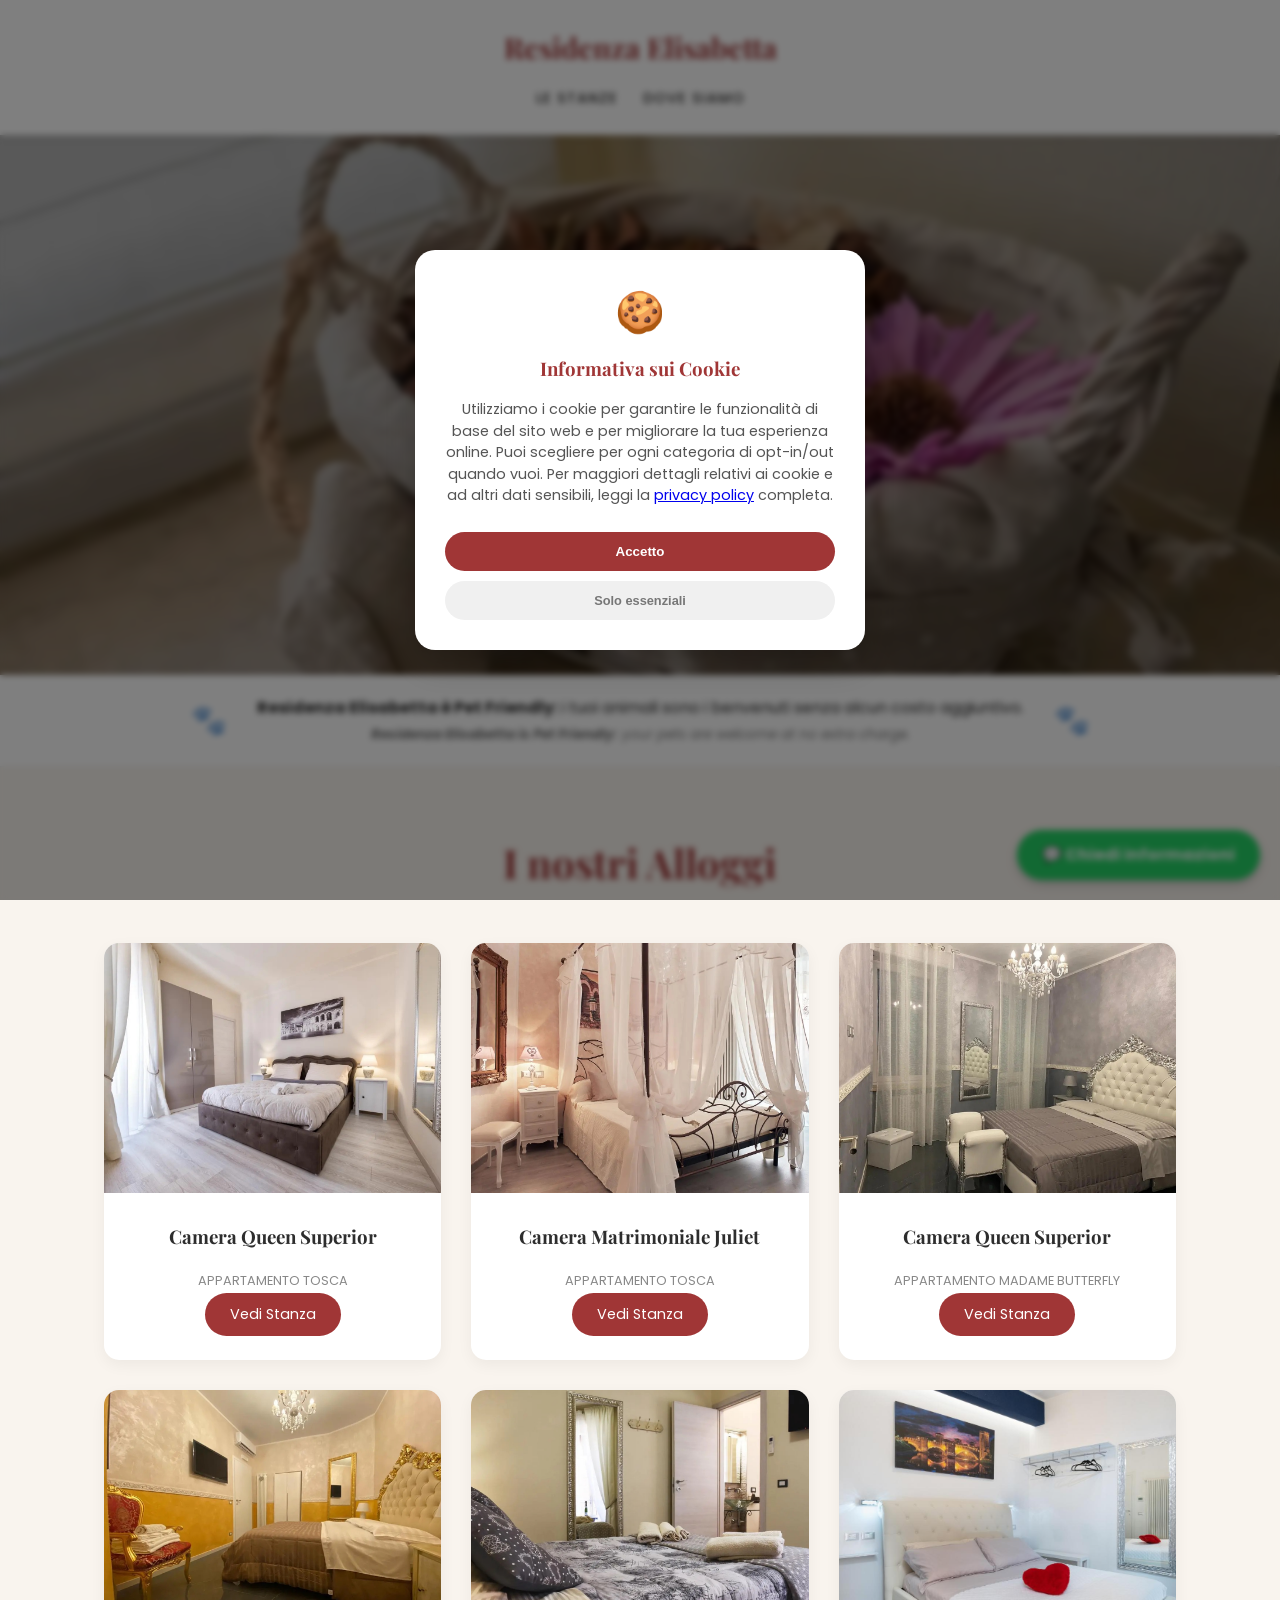
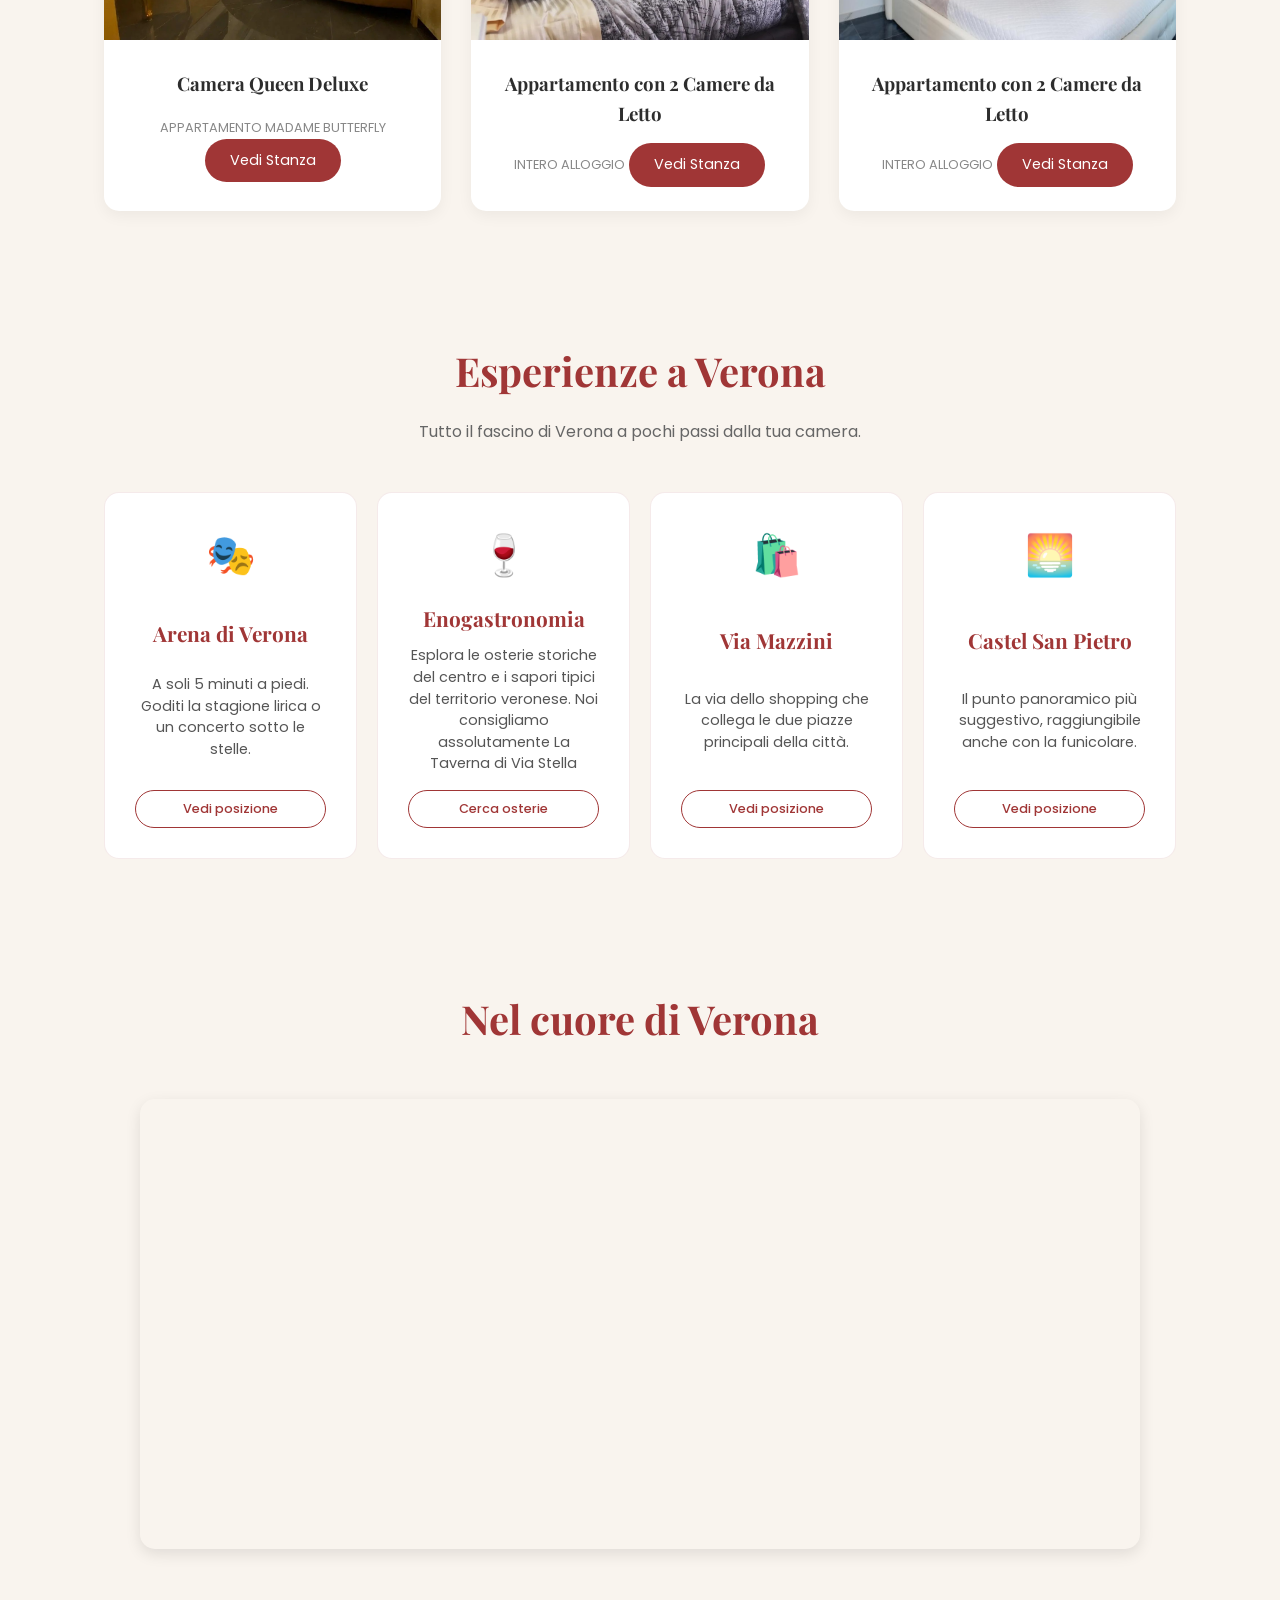
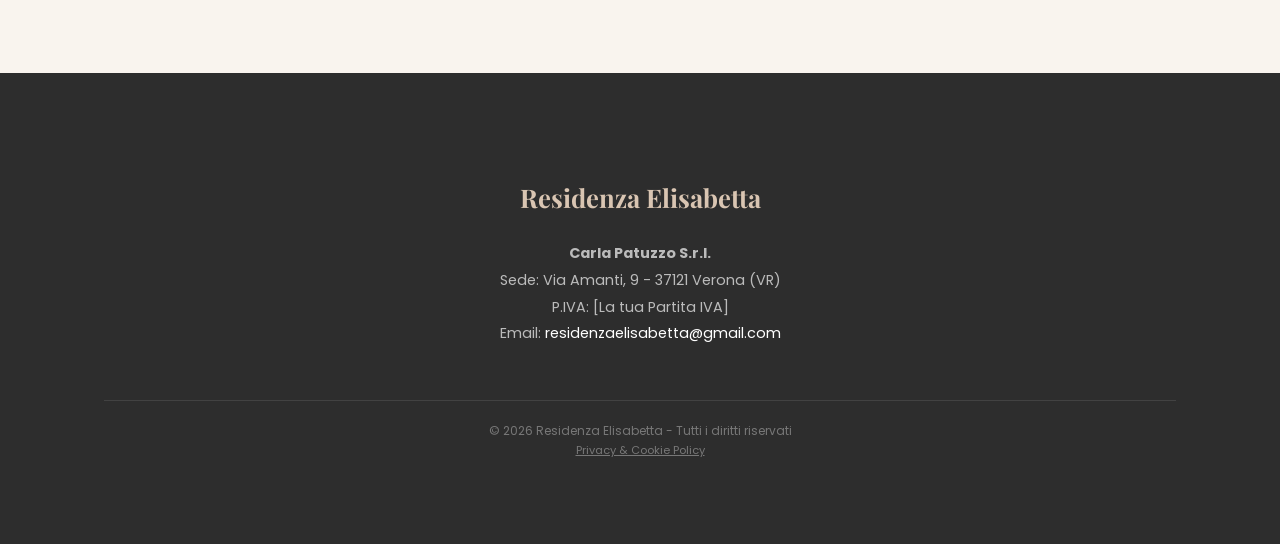
<file: index.html>
<!DOCTYPE html>
<html lang="it">
<head>
    <meta charset="UTF-8">
    <meta name="viewport" content="width=device-width, initial-scale=1.0">
    <title>Residenza Elisabetta | B&B Verona Centro</title>
    <link rel="stylesheet" href="style.css">
    <link href="https://fonts.googleapis.com/css2?family=Playfair+Display:wght@600&family=Poppins:wght@300;400&display=swap" rel="stylesheet">

    <meta property="og:title" content="Residenza Elisabetta | B&B Verona Centro">
    <meta property="og:description" content="Il fascino di Verona, il comfort di casa. Prenota il tuo soggiorno nel cuore della città scaligera.">
    <meta property="og:image" content="https://xgiianlu.github.io/residenzaelisabetta/img/copertina-social.jpg">
    <meta property="og:url" content="https://xgiianlu.github.io/residenzaelisabetta/">
    <meta property="og:type" content="website">

    <meta name="twitter:card" content="summary_large_image">
    <meta name="twitter:title" content="Residenza Elisabetta Verona">
    <meta name="twitter:description" content="Soggiorna nel cuore di Verona a pochi passi dall'Arena.">
    <meta name="twitter:image" content="https://xgiianlu.github.io/residenzaelisabetta/img/copertina-social.jpg">

</head>
<body>

    <header>
        <nav>
            <div class="logo">Residenza Elisabetta</div>
            <ul>
                <li><a href="#alloggi">Le Stanze</a></li>
                <li><a href="#posizione">Dove siamo</a></li>
            </ul>
        </nav>
    </header>

    <section class="hero">
        <div class="hero-overlay">
            <h1>Residenza Elisabetta</h1>
            <p>Il fascino di Verona, il comfort di casa.</p>
        </div>
    </section>

<div class="pet-banner">
    <div class="pet-banner-content">
        <span class="pet-icon">🐾</span>
        <div class="pet-text-wrapper">
            <div class="lang-it">
                <strong>Residenza Elisabetta è Pet Friendly:</strong> i tuoi animali sono i benvenuti senza alcun costo aggiuntivo.
            </div>
            <div class="lang-en">
                <strong>Residenza Elisabetta is Pet Friendly:</strong> your pets are welcome at no extra charge.
            </div>
        </div>
        <span class="pet-icon">🐾</span>
    </div>
</div>

    <section id="alloggi" class="container">
        <h2 class="section-title">I nostri Alloggi</h2>
        <div class="room-grid">
            
            <div class="room-card">
                <div class="room-img-container">
                    <img src="img/tosca-queen.jpg" alt="Camera Queen Superior" class="room-photo">
                </div>
                <div class="room-info">
                    <h3>Camera Queen Superior</h3>
                    <span>Appartamento Tosca</span>
                    <a href="tosca-queen-superior.html" class="btn-detail">Vedi Stanza</a>
                </div>
            </div>

            <div class="room-card">
                <div class="room-img-container">
                    <img src="img/tosca-juliet.jpg" alt="Camera Matrimoniale Juliet" class="room-photo">
                </div>
                <div class="room-info">
                    <h3>Camera Matrimoniale Juliet</h3>
                    <span>Appartamento Tosca</span>
                    <a href="tosca-juliet.html" class="btn-detail">Vedi Stanza</a>
                </div>
            </div>

            <div class="room-card">
                <div class="room-img-container">
                    <img src="img/butterfly-superior.jpg" alt="Camera Queen Superior" class="room-photo">
                </div>
                <div class="room-info">
                    <h3>Camera Queen Superior</h3>
                    <span>Appartamento Madame Butterfly</span>
                    <a href="butterfly-queen-superior.html" class="btn-detail">Vedi Stanza</a>
                </div>
            </div>

            <div class="room-card">
                <div class="room-img-container">
                    <img src="img/butterfly-deluxe.jpg" alt="Camera Queen Deluxe" class="room-photo">
                </div>
                <div class="room-info">
                    <h3>Camera Queen Deluxe</h3>
                    <span>Appartamento Madame Butterfly</span>
                    <a href="butterfly-queen-deluxe.html" class="btn-detail">Vedi Stanza</a>
                </div>
            </div>

            <div class="room-card">
                <div class="room-img-container">
                    <img src="img/appartamento-2-camere.jpg" alt="Appartamento con 2 Camere da Letto" class="room-photo">
                </div>
                <div class="room-info">
                    <h3>Appartamento con 2 Camere da Letto</h3>
                    <span>Intero Alloggio</span>
                    <a href="appartamento-2-camere.html" class="btn-detail">Vedi Stanza</a>
                </div>
            </div>

            <div class="room-card">
                <div class="room-img-container">
                    <img src="img/appartamento-standard.jpg" alt="Appartamento" class="room-photo">
                </div>
                <div class="room-info">
                    <h3>Appartamento con 2 Camere da Letto</h3>
                    <span>Intero Alloggio</span>
                    <a href="appartamento.html" class="btn-detail">Vedi Stanza</a>
                </div>
            </div>

        </div>
    </section>

    <section id="attivita" class="container">
    <h2 class="section-title">Esperienze a Verona</h2>
    <p style="text-align: center; margin-top: -2rem; margin-bottom: 3rem; color: #666;">
        Tutto il fascino di Verona a pochi passi dalla tua camera.
    </p>
    
    <div class="activity-grid">
        <div class="activity-item">
            <span class="activity-icon">🎭</span>
            <h3>Arena di Verona</h3>
            <p>A soli 5 minuti a piedi. Goditi la stagione lirica o un concerto sotto le stelle.</p>
            <a href="https://maps.app.goo.gl/FzHrUfLRfNarZuRe7" target="_blank" class="btn-map">Vedi posizione</a>
        </div>

        <div class="activity-item">
            <span class="activity-icon">🍷</span>
            <h3>Enogastronomia</h3>
            <p>Esplora le osterie storiche del centro e i sapori tipici del territorio veronese.
                Noi consigliamo assolutamente La Taverna di Via Stella</p>
            <a href="https://maps.app.goo.gl/hMpDthhQ53xCqep96" target="_blank" class="btn-map">Cerca osterie</a>
        </div>

        <div class="activity-item">
            <span class="activity-icon">🛍️</span>
            <h3>Via Mazzini</h3>
            <p>La via dello shopping che collega le due piazze principali della città.</p>
            <a href="https://maps.app.goo.gl/Pai7Juh82N84ZF7n6" target="_blank" class="btn-map">Vedi posizione</a>
        </div>

        <div class="activity-item">
            <span class="activity-icon">🌅</span>
            <h3>Castel San Pietro</h3>
            <p>Il punto panoramico più suggestivo, raggiungibile anche con la funicolare.</p>
            <a href="https://maps.app.goo.gl/S2JF3rSbza1Lrtt79" target="_blank" class="btn-map">Vedi posizione</a>
        </div>
    </div>
</section>

    <section id="posizione" class="container">
        <h2 class="section-title">Nel cuore di Verona</h2>
        <div class="map-box">
            <iframe 
            src="https://www.google.com/maps/embed?pb=!1m18!1m12!1m3!1d22398.090151673136!2d10.96960502871095!3d45.43431354444982!2m3!1f0!2f0!3f0!3m2!1i1024!2i768!4f13.1!3m3!1m2!1s0x477f5f4826b108df%3A0x7e67a0fd0b745dc5!2sResidenza%20Elisabetta!5e0!3m2!1sit!2sit!4v1769604737377!5m2!1sit!2sit"" 
            class="map-iframe"
            allowfullscreen="" 
            loading="lazy" 
            referrerpolicy="no-referrer-when-downgrade">
            </iframe>
        </div>
    </section>

    <a href="https://wa.me/393881221218" class="wa-btn" target="_blank">
        💬 Chiedi informazioni
    </a>

<footer class="main-footer">
    <div class="container footer-content">
        <div class="footer-brand">
            <h3>Residenza Elisabetta</h3>
        </div>
        
        <div class="footer-details">
            <p><strong>Carla Patuzzo S.r.l.</strong></p>
            <p>Sede: Via Amanti, 9 - 37121 Verona (VR)</p>
            <p>P.IVA: [La tua Partita IVA]</p>
            <p>Email: <a href="mailto:residenzaelisabetta@gmail.com" class="footer-email">residenzaelisabetta@gmail.com</a></p>
        </div>

        <div class="footer-bottom">
    <p>&copy; 2026 Residenza Elisabetta - Tutti i diritti riservati</p>
    <p><a href="privacy-policy.html" style="color: #777; text-decoration: underline; font-size: 0.7rem;">Privacy & Cookie Policy</a></p>
</div>

    </div>
</footer>

<div id="cookie-overlay" class="cookie-modal-overlay">
    <div class="cookie-card">
        <div class="cookie-header">
            <span>🍪</span>
            <h3>Informativa sui Cookie</h3>
        </div>
        <div class="cookie-body">
            <p>Utilizziamo i cookie per garantire le funzionalità di base del sito web e per migliorare la tua esperienza online. Puoi scegliere per ogni categoria di opt-in/out quando vuoi. Per maggiori dettagli relativi ai cookie e ad altri dati sensibili, leggi la <a href="privacy-policy.html" class="cookie-link">privacy policy</a> completa.</p>
        </div>
        <div class="cookie-footer">
            <button onclick="acceptCookies()" class="btn-cookie accept">Accetto</button>
            <button onclick="closeCookies()" class="btn-cookie refuse">Solo essenziali</button>
        </div>
    </div>
</div>

<script>
    window.onload = function() {
        if (!localStorage.getItem('cookiesAccepted')) {
            document.getElementById('cookie-overlay').classList.add('show');
        }
    }

    function acceptCookies() {
        localStorage.setItem('cookiesAccepted', 'true');
        document.getElementById('cookie-overlay').classList.remove('show');
    }

    function closeCookies() {
        // Chiude il popup trattando il rifiuto come accettazione dei soli tecnici
        document.getElementById('cookie-overlay').classList.remove('show');
    }
</script>

</body>
</html>
</file>
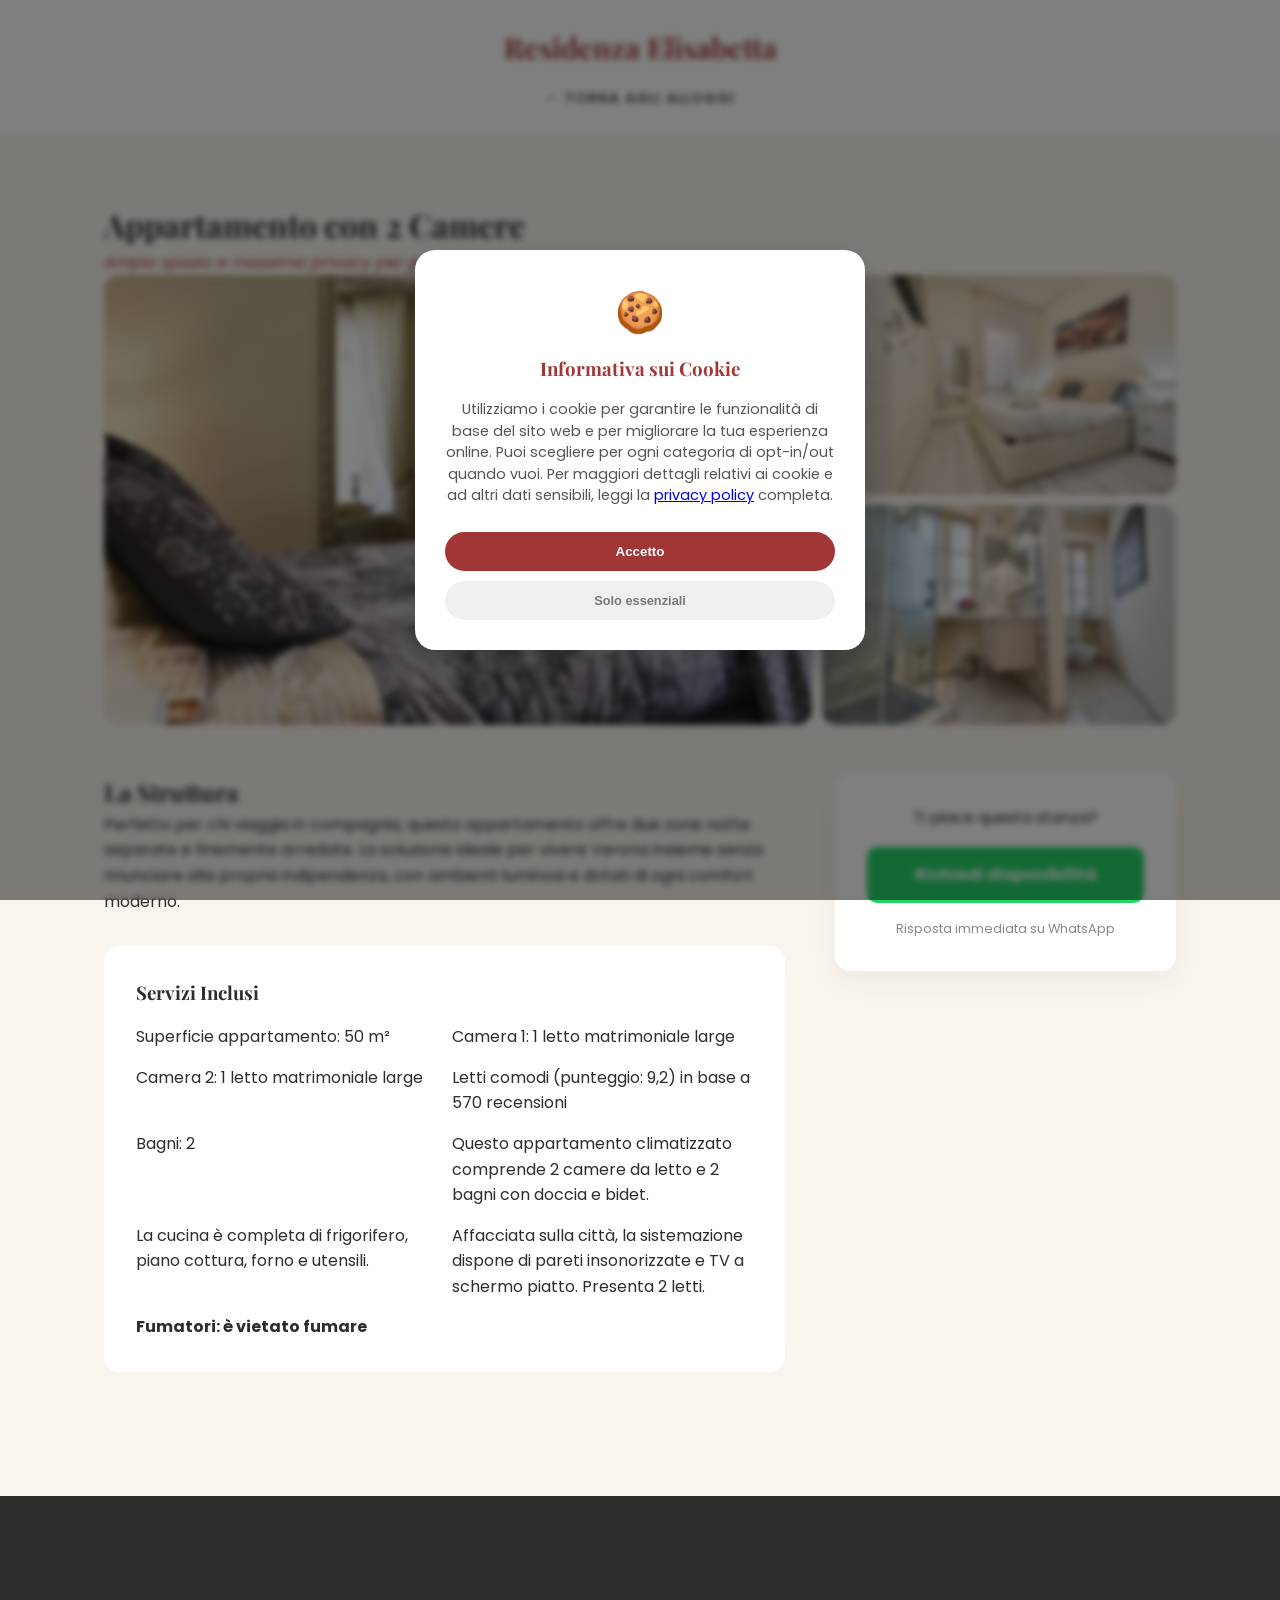
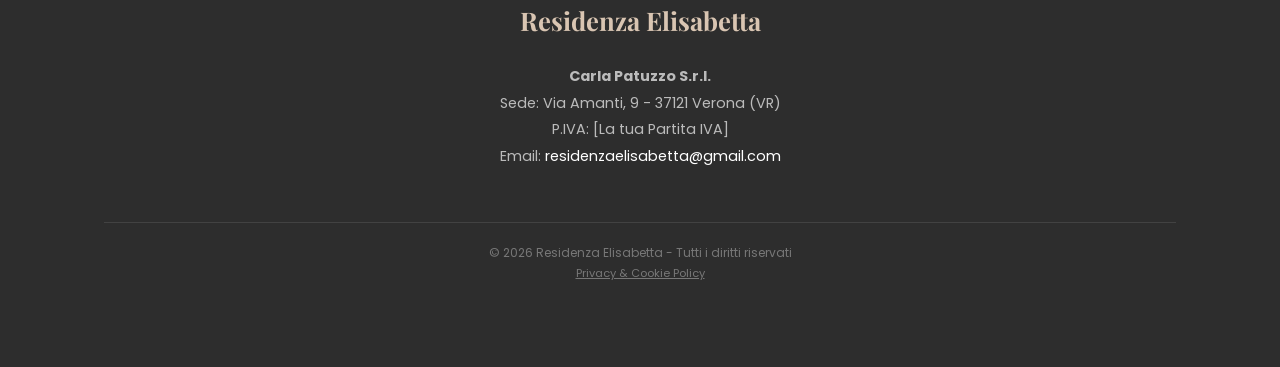
<file: appartamento-2-camere.html>
<!DOCTYPE html>
<html lang="it">
<head>
    <meta charset="UTF-8">
    <meta name="viewport" content="width=device-width, initial-scale=1.0">
    <title>Appartamento con 2 Camere da Letto | Residenza Elisabetta</title>
    <link rel="stylesheet" href="style.css">
    <link href="https://fonts.googleapis.com/css2?family=Playfair+Display:wght@600&family=Poppins:wght@300;400&display=swap" rel="stylesheet">

</head>
<body>

    <header>
    <nav>
        <div class="logo"><a href="index.html" style="text-decoration:none; color:inherit;">Residenza Elisabetta</a></div>
        <ul>
            <li><a href="index.html#alloggi">← Torna agli Alloggi</a></li>
        </ul>
    </nav>
    </header>

    <main class="container">
        <div class="room-header">
            <h1>Appartamento con 2 Camere</h1>
            <p style="color: var(--verona-red); font-style: italic;">Ampio spazio e massima privacy per gruppi o famiglie</p>
        </div>

        <section class="gallery-container">
            <div class="main-photo-container">
                <img src="img/appartamento-2-camere.jpg" alt="Foto Principale Appartamento 2 Camere">
            </div>
            <div class="side-photos-container">
                <div class="side-photo-item">
                    <img src="img/appartamento-2-camere-2.jpg" alt="Seconda Camera da Letto">
                </div>
                <div class="side-photo-item">
                    <img src="img/appartamento-2-camere-3.jpg" alt="Zona Giorno">
                </div>
            </div>
        </section>

        <section class="room-content">
            <div class="room-description">
                <h2>La Struttura</h2>
                <p>Perfetto per chi viaggia in compagnia, questo appartamento offre due zone notte separate e finemente arredate. La soluzione ideale per vivere Verona insieme senza rinunciare alla propria indipendenza, con ambienti luminosi e dotati di ogni comfort moderno.</p>
                
                <div class="amenities-grid">
                    <h3>Servizi Inclusi</h3>
                    <ul>
                        <li>Superficie appartamento: 50 m²</li>
                        
                        <li>Camera 1: 1 letto matrimoniale large</li>
                        <li>Camera 2: 1 letto matrimoniale large</li>
                        
                        <li>Letti comodi (punteggio: 9,2) in base a 570 recensioni</li>
                        
                        <li>Bagni: 2</li>
                        
                        <li>Questo appartamento climatizzato comprende 2 camere da letto e 2 bagni con doccia e bidet.</li>
                        <li>La cucina è completa di frigorifero, piano cottura, forno e utensili.</li>
                        <li>Affacciata sulla città, la sistemazione dispone di pareti insonorizzate e 
                            TV a schermo piatto. Presenta 2 letti.</li>

                            <li><strong>Fumatori:  è vietato fumare</strong></li>
                    </ul>
                </div>
            </div>

            <div class="booking-sidebar">
                <div class="sticky-box">
                    <p>Ti piace questa stanza?</p>
                    <a href="https://wa.me/393881221218?text=Buongiorno, vorrei informazioni per l'Appartamento con 2 Camere da Letto" class="wa-btn-room" target="_blank">
                        Richiedi disponibilità
                    </a>
                    <p style="font-size: 0.8rem; color: #888;">Risposta immediata su WhatsApp</p>
                </div>
            </div>
        </section>
    </main>

<footer class="main-footer">
    <div class="container footer-content">
        <div class="footer-brand">
            <h3>Residenza Elisabetta</h3>
        </div>
        
        <div class="footer-details">
            <p><strong>Carla Patuzzo S.r.l.</strong></p>
            <p>Sede: Via Amanti, 9 - 37121 Verona (VR)</p>
            <p>P.IVA: [La tua Partita IVA]</p>
            <p>Email: <a href="mailto:residenzaelisabetta@gmail.com" class="footer-email">residenzaelisabetta@gmail.com</a></p>
        </div>

        <div class="footer-bottom">
    <p>&copy; 2026 Residenza Elisabetta - Tutti i diritti riservati</p>
    <p><a href="privacy-policy.html" style="color: #777; text-decoration: underline; font-size: 0.7rem;">Privacy & Cookie Policy</a></p>
        </div>
    </div>
</footer>

<div id="cookie-overlay" class="cookie-modal-overlay">
    <div class="cookie-card">
        <div class="cookie-header">
            <span>🍪</span>
            <h3>Informativa sui Cookie</h3>
        </div>
        <div class="cookie-body">
            <p>Utilizziamo i cookie per garantire le funzionalità di base del sito web e per migliorare la tua esperienza online. Puoi scegliere per ogni categoria di opt-in/out quando vuoi. Per maggiori dettagli relativi ai cookie e ad altri dati sensibili, leggi la <a href="privacy-policy.html" class="cookie-link">privacy policy</a> completa.</p>
        </div>
        <div class="cookie-footer">
            <button onclick="acceptCookies()" class="btn-cookie accept">Accetto</button>
            <button onclick="closeCookies()" class="btn-cookie refuse">Solo essenziali</button>
        </div>
    </div>
</div>

<script>
    window.onload = function() {
        if (!localStorage.getItem('cookiesAccepted')) {
            document.getElementById('cookie-overlay').classList.add('show');
        }
    }

    function acceptCookies() {
        localStorage.setItem('cookiesAccepted', 'true');
        document.getElementById('cookie-overlay').classList.remove('show');
    }

    function closeCookies() {
        // Chiude il popup trattando il rifiuto come accettazione dei soli tecnici
        document.getElementById('cookie-overlay').classList.remove('show');
    }
</script>

</body>
</html>
</file>
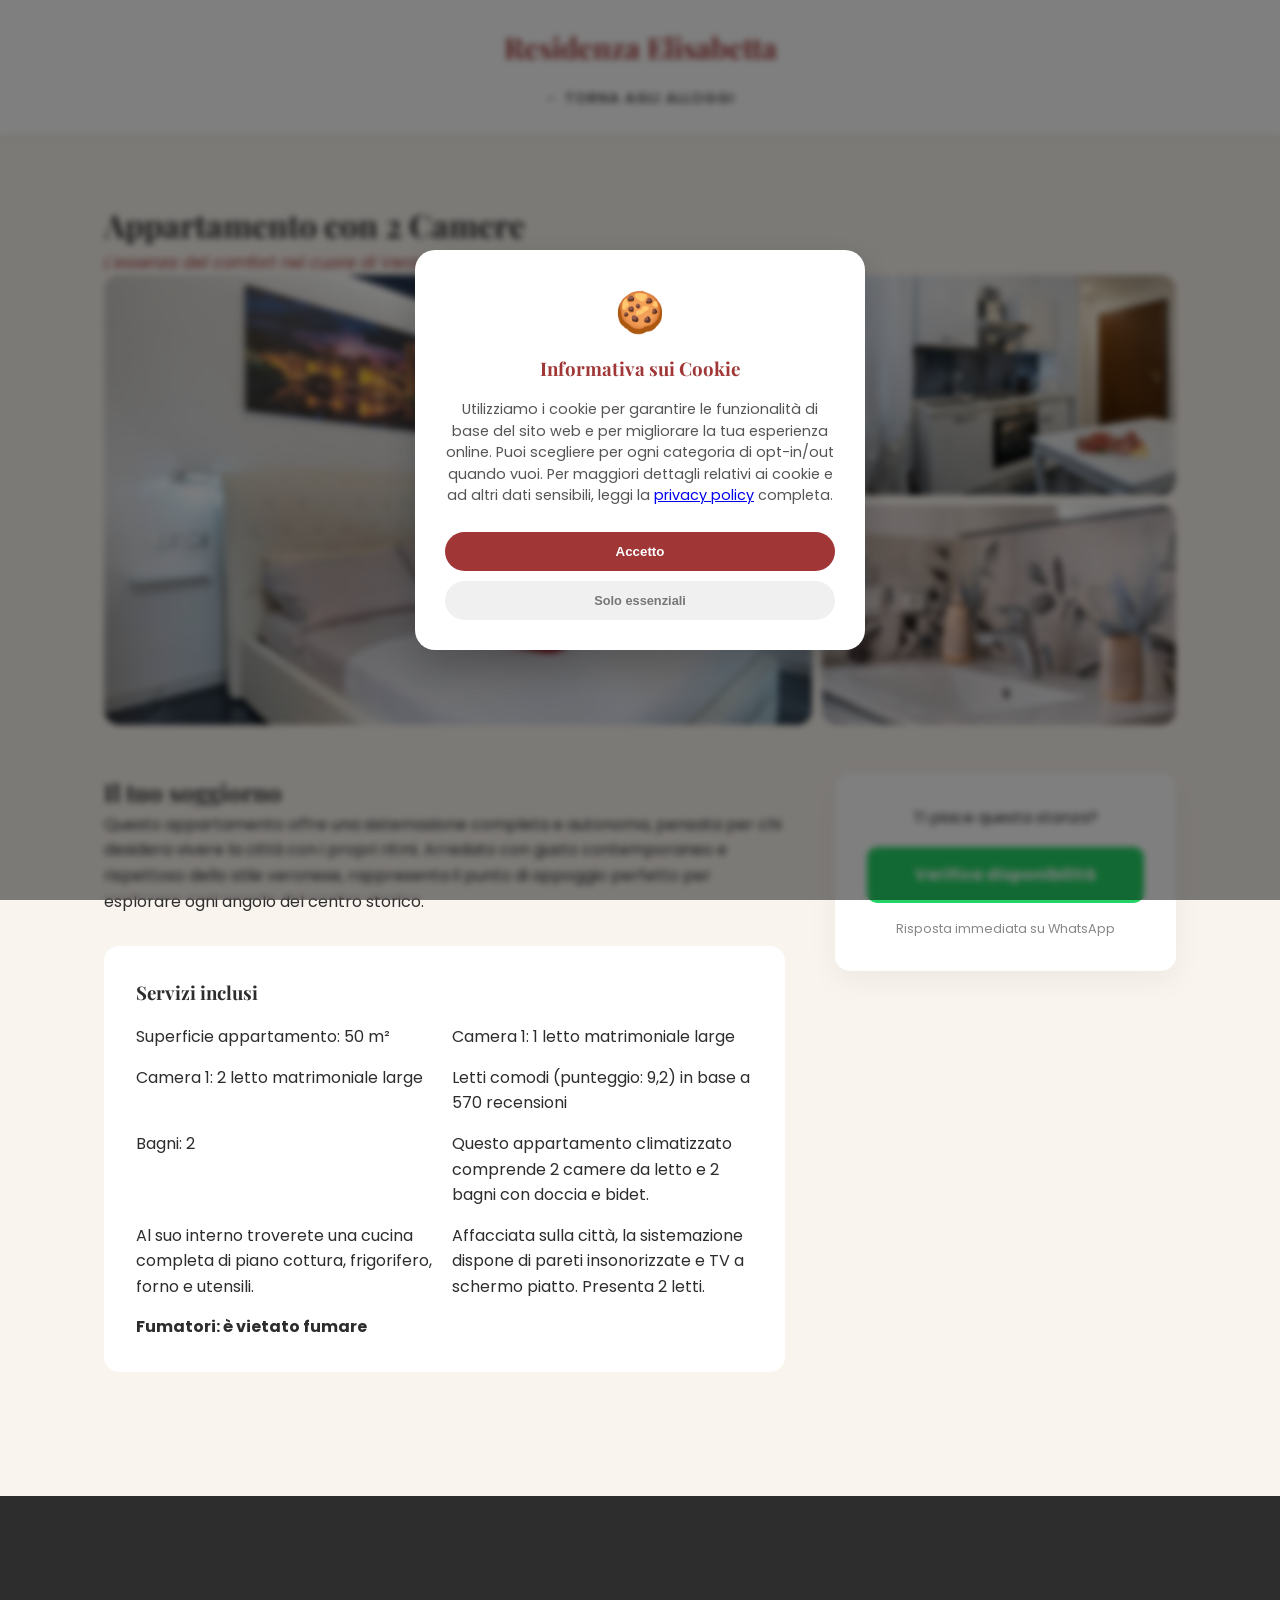
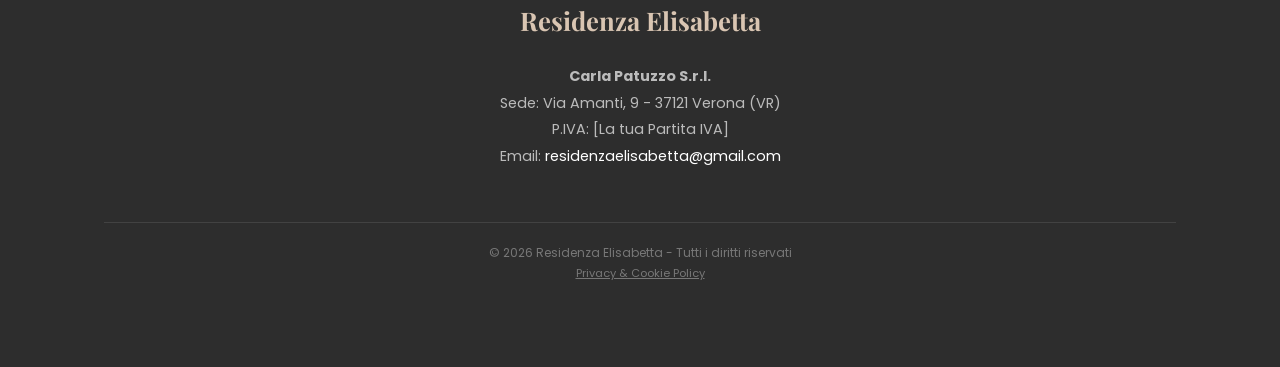
<file: appartamento.html>
<!DOCTYPE html>
<html lang="it">
<head>
    <meta charset="UTF-8">
    <meta name="viewport" content="width=device-width, initial-scale=1.0">
    <title>Appartamento con 2 Camere da Letto | Residenza Elisabetta</title>
    <link rel="stylesheet" href="style.css">
    <link href="https://fonts.googleapis.com/css2?family=Playfair+Display:wght@600&family=Poppins:wght@300;400&display=swap" rel="stylesheet">
</head>
<body>

    <header>
    <nav>
        <div class="logo"><a href="index.html" style="text-decoration:none; color:inherit;">Residenza Elisabetta</a></div>
        <ul>
            <li><a href="index.html#alloggi">← Torna agli Alloggi</a></li>
        </ul>
    </nav>
    </header>

    <main class="container">
        <div class="room-header">
            <h1>Appartamento con 2 Camere</h1>
            <p style="color: var(--verona-red); font-style: italic;">L'essenza del comfort nel cuore di Verona</p>
        </div>

        <section class="gallery-container">
            <div class="main-photo-container">
                <img src="img/appartamento-standard.jpg" alt="Foto Principale Appartamento">
            </div>
            <div class="side-photos-container">
                <div class="side-photo-item">
                    <img src="img/appartamento-2.jpg" alt="Dettaglio Appartamento">
                </div>
                <div class="side-photo-item">
                    <img src="img/appartamento-3.jpg" alt="Bagno Appartamento">
                </div>
            </div>
        </section>

        <section class="room-content">
            <div class="room-description">
                <h2>Il tuo soggiorno</h2>
                <p>Questo appartamento offre una sistemazione completa e autonoma, pensata per chi desidera vivere la città con i propri ritmi. Arredato con gusto contemporaneo e rispettoso dello stile veronese, rappresenta il punto di appoggio perfetto per esplorare ogni angolo del centro storico.</p>
                
                <div class="amenities-grid">
                    <h3>Servizi inclusi</h3>
                    <ul>
                        <li>Superficie appartamento: 50 m²</li>
                        <li>Camera 1: 1 letto matrimoniale large</li>
                        <li>Camera 1: 2 letto matrimoniale large</li>
                        <li>Letti comodi (punteggio: 9,2) in base a 570 recensioni</li>
                        <li>Bagni: 2</li>
                        <li>Questo appartamento climatizzato comprende 2 camere da letto e 2 bagni con doccia e bidet.</li>
                        <li>Al suo interno troverete una cucina completa di piano cottura, frigorifero, forno e utensili.</li>
                        <li>Affacciata sulla città, la sistemazione dispone di pareti insonorizzate e TV a schermo piatto. Presenta 2 letti.</li>

                        <li><strong>Fumatori:  è vietato fumare</strong></li>
                    </ul>
                </div>
            </div>

            <div class="booking-sidebar">
                <div class="sticky-box">
                    <p>Ti piace questa stanza?</p>
                    <a href="https://wa.me/393881221218?text=Buongiorno, vorrei informazioni per l'Appartamento con 2 Camere da Letto" class="wa-btn-room" target="_blank">
                        Verifica disponibilità
                    </a>
                    <p style="font-size: 0.8rem; color: #888;">Risposta immediata su WhatsApp</p>
                </div>
            </div>
        </section>
    </main>

<footer class="main-footer">
    <div class="container footer-content">
        <div class="footer-brand">
            <h3>Residenza Elisabetta</h3>
        </div>
        
        <div class="footer-details">
            <p><strong>Carla Patuzzo S.r.l.</strong></p>
            <p>Sede: Via Amanti, 9 - 37121 Verona (VR)</p>
            <p>P.IVA: [La tua Partita IVA]</p>
            <p>Email: <a href="mailto:residenzaelisabetta@gmail.com" class="footer-email">residenzaelisabetta@gmail.com</a></p>
        </div>

       <div class="footer-bottom">
    <p>&copy; 2026 Residenza Elisabetta - Tutti i diritti riservati</p>
    <p><a href="privacy-policy.html" style="color: #777; text-decoration: underline; font-size: 0.7rem;">Privacy & Cookie Policy</a></p>
       </div>
    </div>
</footer>

<div id="cookie-overlay" class="cookie-modal-overlay">
    <div class="cookie-card">
        <div class="cookie-header">
            <span>🍪</span>
            <h3>Informativa sui Cookie</h3>
        </div>
        <div class="cookie-body">
            <p>Utilizziamo i cookie per garantire le funzionalità di base del sito web e per migliorare la tua esperienza online. Puoi scegliere per ogni categoria di opt-in/out quando vuoi. Per maggiori dettagli relativi ai cookie e ad altri dati sensibili, leggi la <a href="privacy-policy.html" class="cookie-link">privacy policy</a> completa.</p>
        </div>
        <div class="cookie-footer">
            <button onclick="acceptCookies()" class="btn-cookie accept">Accetto</button>
            <button onclick="closeCookies()" class="btn-cookie refuse">Solo essenziali</button>
        </div>
    </div>
</div>

<script>
    window.onload = function() {
        if (!localStorage.getItem('cookiesAccepted')) {
            document.getElementById('cookie-overlay').classList.add('show');
        }
    }

    function acceptCookies() {
        localStorage.setItem('cookiesAccepted', 'true');
        document.getElementById('cookie-overlay').classList.remove('show');
    }

    function closeCookies() {
        // Chiude il popup trattando il rifiuto come accettazione dei soli tecnici
        document.getElementById('cookie-overlay').classList.remove('show');
    }
</script>

</body>
</html>
</file>
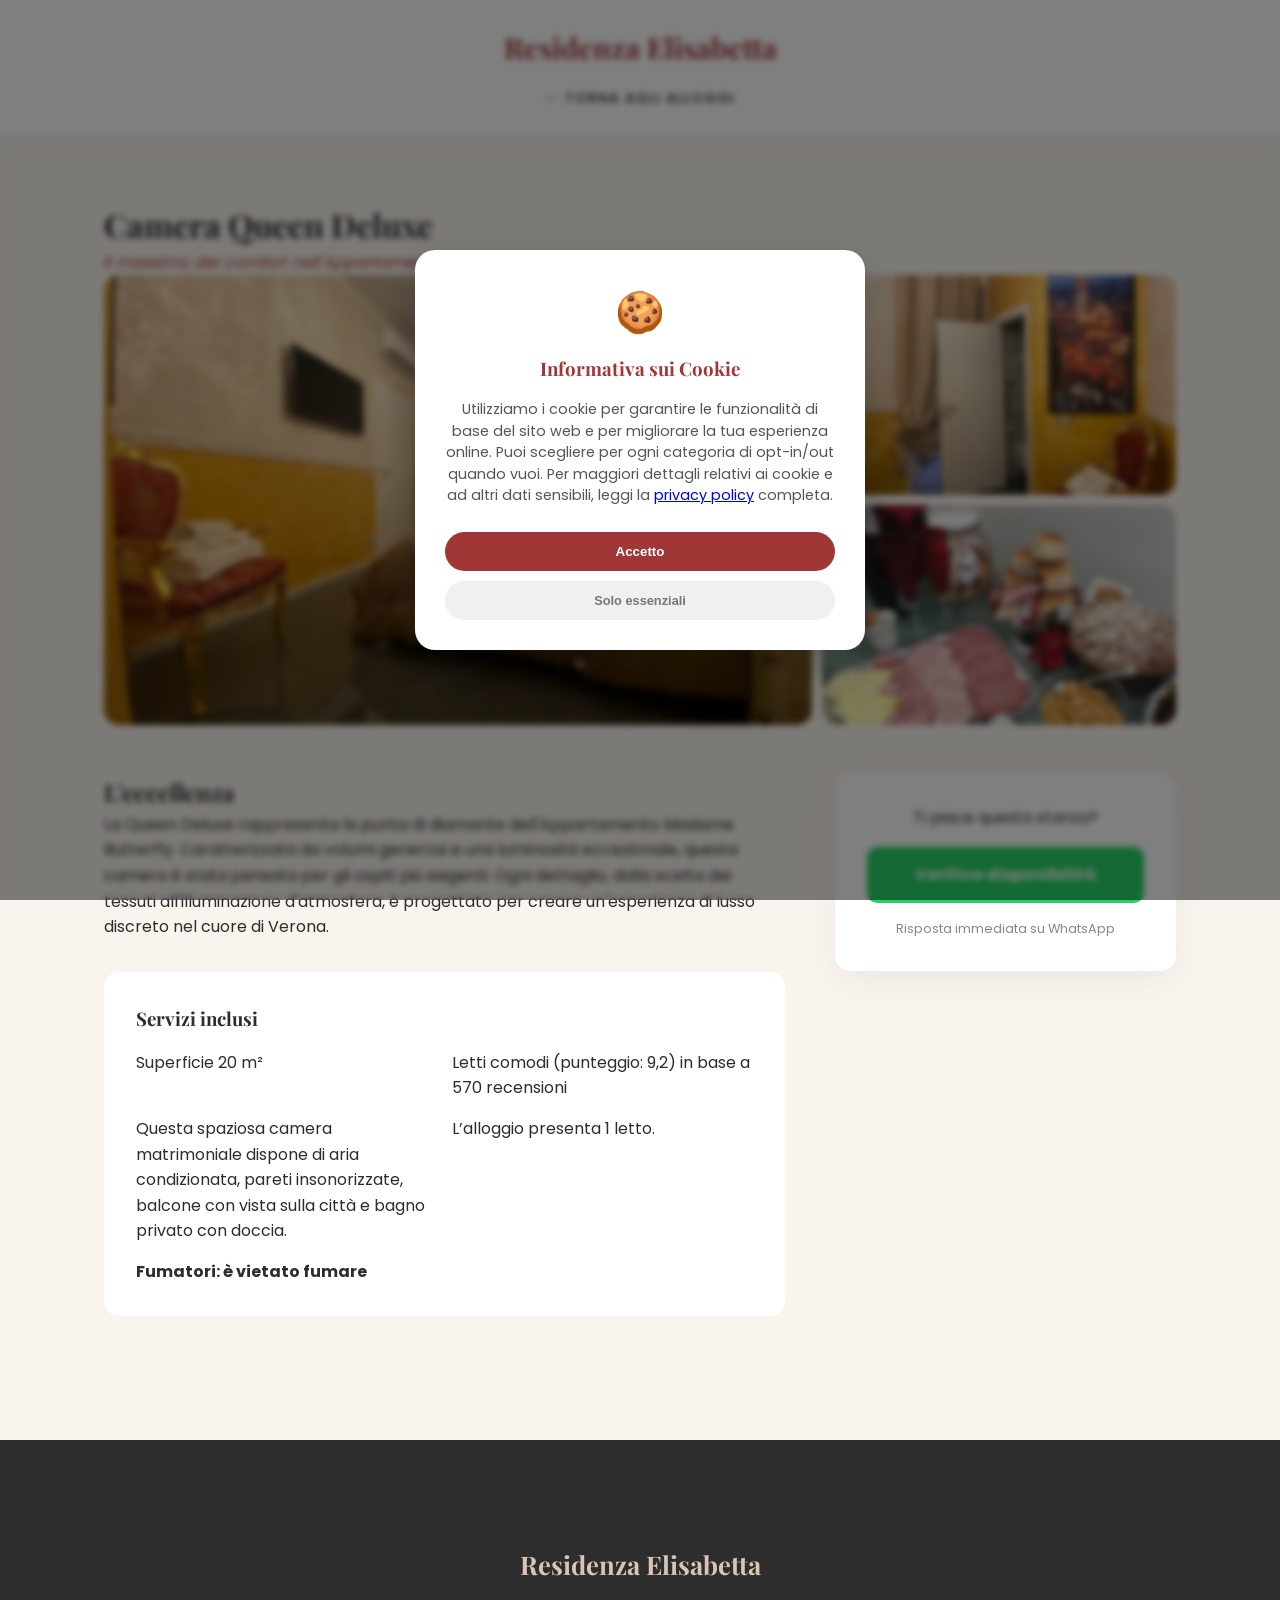
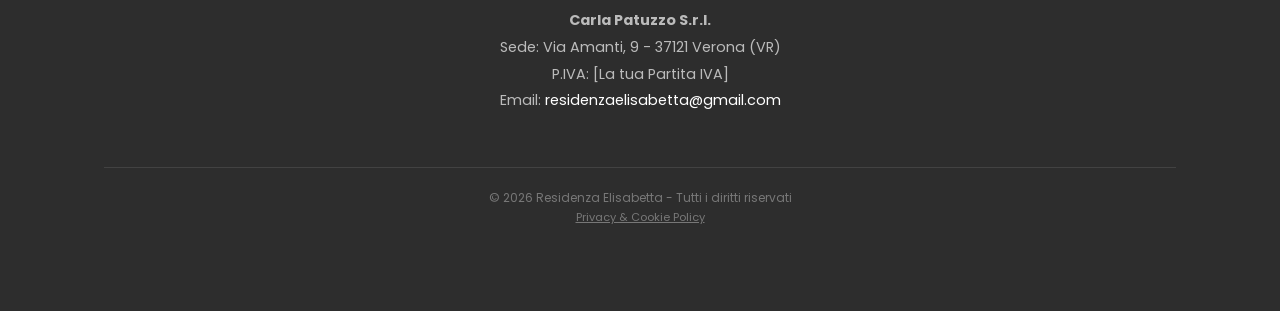
<file: butterfly-queen-deluxe.html>
<!DOCTYPE html>
<html lang="it">
<head>
    <meta charset="UTF-8">
    <meta name="viewport" content="width=device-width, initial-scale=1.0">
    <title>Queen Deluxe - Madame Butterfly | Residenza Elisabetta</title>
    <link rel="stylesheet" href="style.css">
    <link href="https://fonts.googleapis.com/css2?family=Playfair+Display:wght@600&family=Poppins:wght@300;400&display=swap" rel="stylesheet">
</head>
<body>

    <header>
    <nav>
        <div class="logo"><a href="index.html" style="text-decoration:none; color:inherit;">Residenza Elisabetta</a></div>
        <ul>
            <li><a href="index.html#alloggi">← Torna agli Alloggi</a></li>
        </ul>
    </nav>
    </header>

    <main class="container">
        <div class="room-header">
            <h1>Camera Queen Deluxe</h1>
            <p style="color: var(--verona-red); font-style: italic;">Il massimo del comfort nell'Appartamento Madame Butterfly</p>
        </div>

        <section class="gallery-container">
            <div class="main-photo-container">
                <img src="img/butterfly-deluxe.jpg" alt="Queen Deluxe Butterfly Foto Principale">
            </div>
            <div class="side-photos-container">
                <div class="side-photo-item">
                    <img src="img/butterfly-deluxe-2.jpg" alt="Zona Relax Deluxe">
                </div>
                <div class="side-photo-item">
                    <img src="img/butterfly-deluxe-3.jpg" alt="Dettaglio Design">
                </div>
            </div>
        </section>

        <section class="room-content">
            <div class="room-description">
                <h2>L'eccellenza</h2>
                <p>La Queen Deluxe rappresenta la punta di diamante dell'Appartamento Madame Butterfly. Caratterizzata da volumi generosi e una luminosità eccezionale, questa camera è stata pensata per gli ospiti più esigenti. Ogni dettaglio, dalla scelta dei tessuti all'illuminazione d'atmosfera, è progettato per creare un'esperienza di lusso discreto nel cuore di Verona.</p>
                
                <div class="amenities-grid">
                    <h3>Servizi inclusi</h3>
                    <ul>
                        <li>Superficie 20 m²</li>
                        <li>Letti comodi (punteggio: 9,2) in base a 570 recensioni</li>
                        <li>Questa spaziosa camera matrimoniale dispone di aria condizionata, pareti insonorizzate, 
                            balcone con vista sulla città e bagno privato con doccia.</li>
                        <li>L’alloggio presenta 1 letto.</li>

                        <li><strong>Fumatori:  è vietato fumare</strong></li>
                    </ul>
                </div>
            </div>

            <div class="booking-sidebar">
                <div class="sticky-box">
                    <p>Ti piace questa stanza?</p>
                    <a href="https://wa.me/393881221218?text=Buongiorno, vorrei informazioni per la Queen Deluxe in Madame Butterfly" class="wa-btn-room" target="_blank">
                        Verifica disponibilità
                    </a>
                    <p style="font-size: 0.8rem; color: #888;">Risposta immediata su WhatsApp</p>
                </div>
            </div>
        </section>
    </main>

<footer class="main-footer">
    <div class="container footer-content">
        <div class="footer-brand">
            <h3>Residenza Elisabetta</h3>
        </div>
        
        <div class="footer-details">
            <p><strong>Carla Patuzzo S.r.l.</strong></p>
            <p>Sede: Via Amanti, 9 - 37121 Verona (VR)</p>
            <p>P.IVA: [La tua Partita IVA]</p>
            <p>Email: <a href="mailto:residenzaelisabetta@gmail.com" class="footer-email">residenzaelisabetta@gmail.com</a></p>
        </div>

        <div class="footer-bottom">
    <p>&copy; 2026 Residenza Elisabetta - Tutti i diritti riservati</p>
    <p><a href="privacy-policy.html" style="color: #777; text-decoration: underline; font-size: 0.7rem;">Privacy & Cookie Policy</a></p>
        </div>
    </div>
</footer>

<div id="cookie-overlay" class="cookie-modal-overlay">
    <div class="cookie-card">
        <div class="cookie-header">
            <span>🍪</span>
            <h3>Informativa sui Cookie</h3>
        </div>
        <div class="cookie-body">
            <p>Utilizziamo i cookie per garantire le funzionalità di base del sito web e per migliorare la tua esperienza online. Puoi scegliere per ogni categoria di opt-in/out quando vuoi. Per maggiori dettagli relativi ai cookie e ad altri dati sensibili, leggi la <a href="privacy-policy.html" class="cookie-link">privacy policy</a> completa.</p>
        </div>
        <div class="cookie-footer">
            <button onclick="acceptCookies()" class="btn-cookie accept">Accetto</button>
            <button onclick="closeCookies()" class="btn-cookie refuse">Solo essenziali</button>
        </div>
    </div>
</div>

<script>
    window.onload = function() {
        if (!localStorage.getItem('cookiesAccepted')) {
            document.getElementById('cookie-overlay').classList.add('show');
        }
    }

    function acceptCookies() {
        localStorage.setItem('cookiesAccepted', 'true');
        document.getElementById('cookie-overlay').classList.remove('show');
    }

    function closeCookies() {
        // Chiude il popup trattando il rifiuto come accettazione dei soli tecnici
        document.getElementById('cookie-overlay').classList.remove('show');
    }
</script>

</body>
</html>
</file>
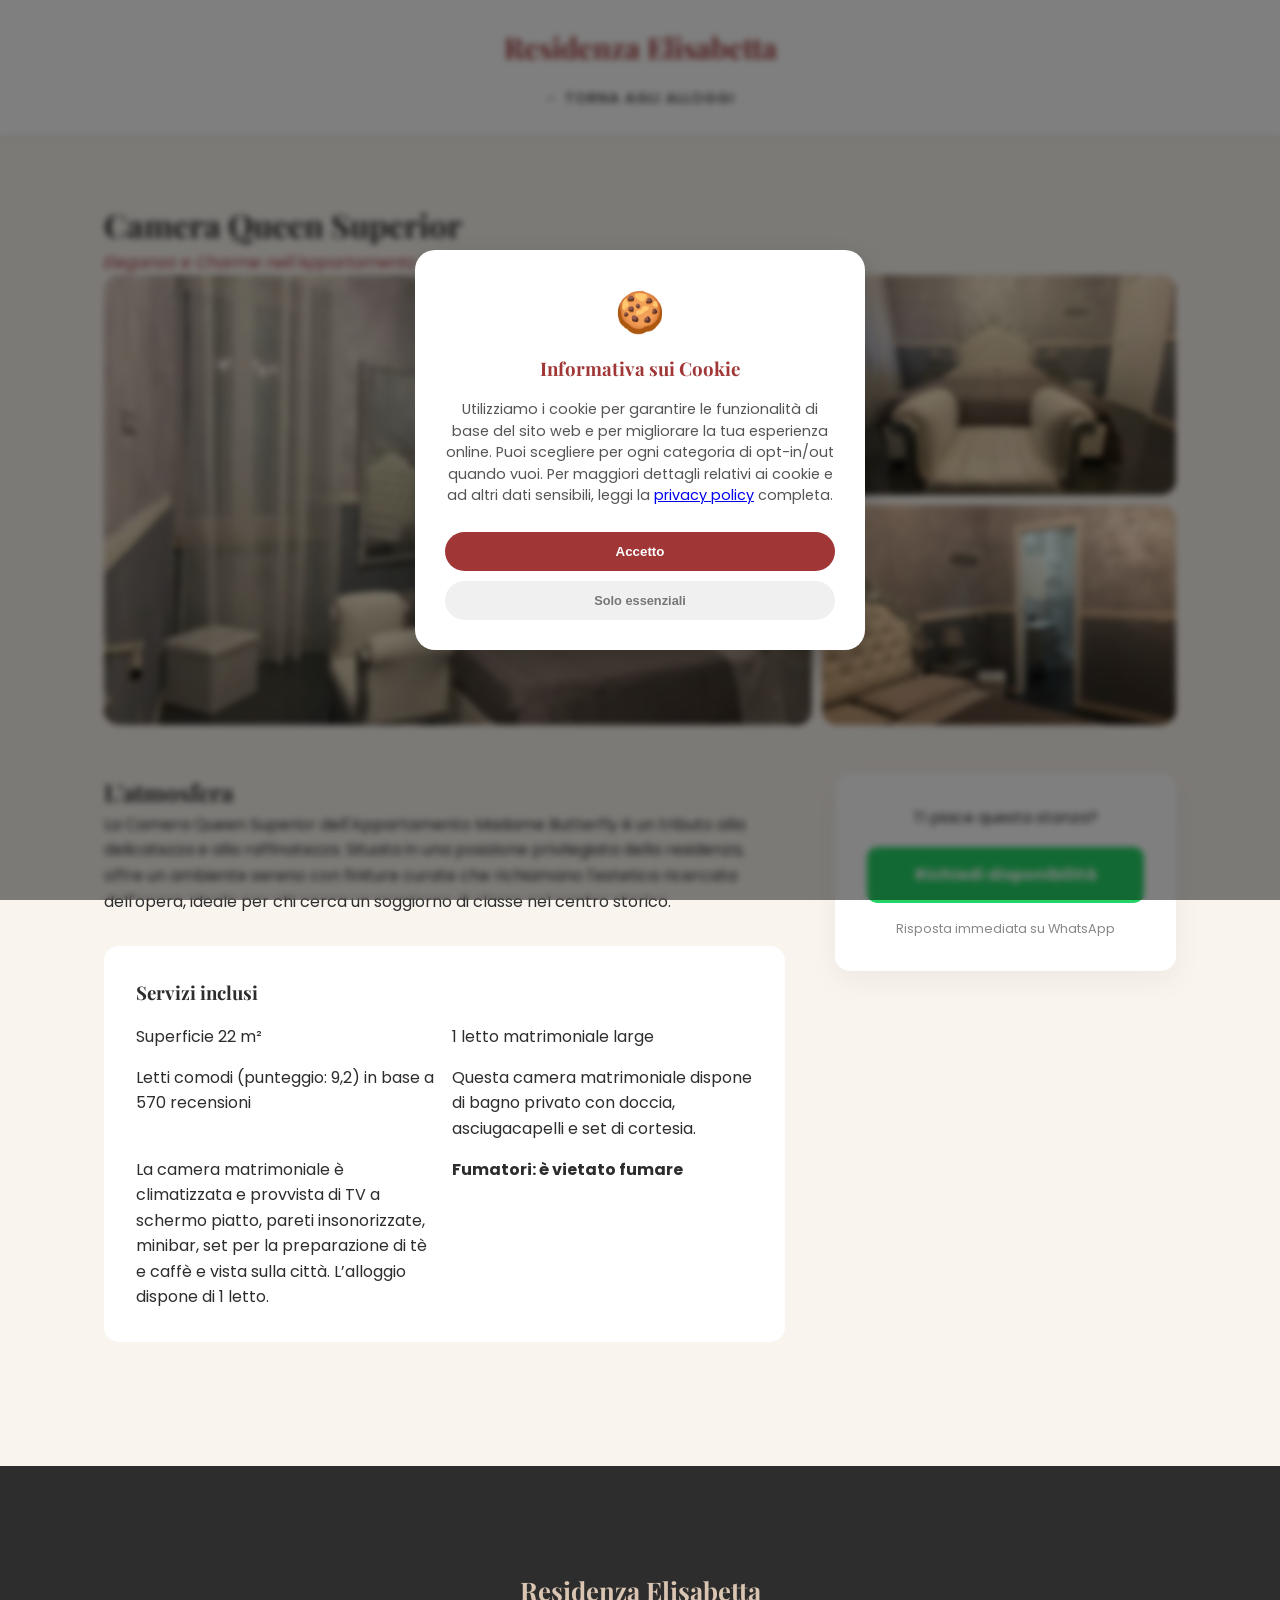
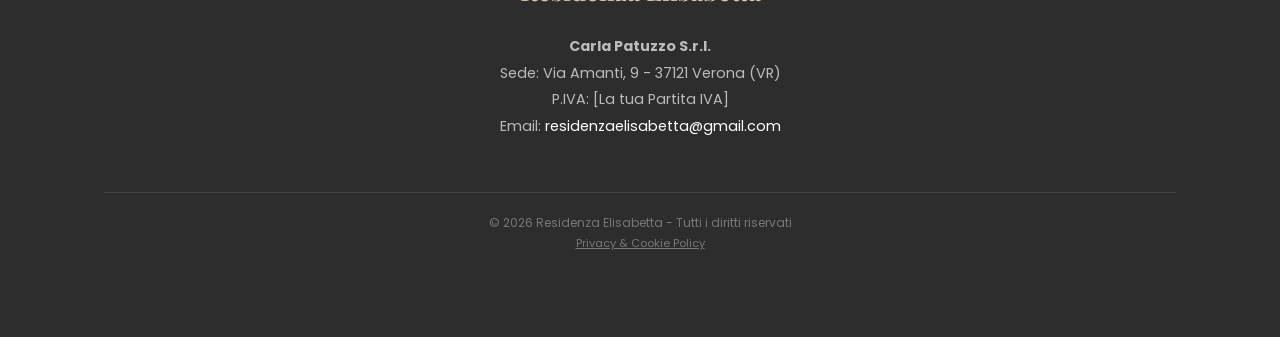
<file: butterfly-queen-superior.html>
<!DOCTYPE html>
<html lang="it">
<head>
    <meta charset="UTF-8">
    <meta name="viewport" content="width=device-width, initial-scale=1.0">
    <title>Queen Superior - Madame Butterfly | Residenza Elisabetta</title>
    <link rel="stylesheet" href="style.css">
    <link href="https://fonts.googleapis.com/css2?family=Playfair+Display:wght@600&family=Poppins:wght@300;400&display=swap" rel="stylesheet">
</head>
<body>

    <header>
    <nav>
        <div class="logo"><a href="index.html" style="text-decoration:none; color:inherit;">Residenza Elisabetta</a></div>
        <ul>
            <li><a href="index.html#alloggi">← Torna agli Alloggi</a></li>
        </ul>
    </nav>
    </header>

    <main class="container">
        <div class="room-header">
            <h1>Camera Queen Superior</h1>
            <p style="color: var(--verona-red); font-style: italic;">Eleganza e Charme nell'Appartamento Madame Butterfly</p>
        </div>

        <section class="gallery-container">
            <div class="main-photo-container">
                <img src="img/butterfly-superior.jpg" alt="Queen Superior Butterfly Foto Principale">
            </div>
            <div class="side-photos-container">
                <div class="side-photo-item">
                    <img src="img/butterfly-superior-2.jpg" alt="Dettaglio Arredi">
                </div>
                <div class="side-photo-item">
                    <img src="img/butterfly-superior-3.jpg" alt="Bagno Superior">
                </div>
            </div>
        </section>

        <section class="room-content">
            <div class="room-description">
                <h2>L'atmosfera</h2>
                <p>La Camera Queen Superior dell'Appartamento Madame Butterfly è un tributo alla delicatezza e alla raffinatezza. Situata in una posizione privilegiata della residenza, offre un ambiente sereno con finiture curate che richiamano l'estetica ricercata dell'opera, ideale per chi cerca un soggiorno di classe nel centro storico.</p>
                
                <div class="amenities-grid">
                    <h3>Servizi inclusi</h3>
                    <ul>
                        <li>Superficie 22 m²</li>
                        <li>1 letto matrimoniale large</li>
                        <li>Letti comodi (punteggio: 9,2) in base a 570 recensioni</li>
                        <li>Questa camera matrimoniale dispone di bagno privato con doccia, 
                            asciugacapelli e set di cortesia.</li>
                        <li>La camera matrimoniale è climatizzata e provvista di TV a schermo piatto, 
                            pareti insonorizzate, minibar, set per la preparazione di tè e caffè e vista sulla città. 
                            L’alloggio dispone di 1 letto.</li>

                            <li><strong>Fumatori:  è vietato fumare</strong></li>
                    </ul>
                </div>
            </div>

            <div class="booking-sidebar">
                <div class="sticky-box">
                    <p>Ti piace questa stanza?</p>
                    <a href="https://wa.me/393881221218?text=Buongiorno, vorrei informazioni per la Queen Superior in Madame Butterfly" class="wa-btn-room" target="_blank">
                        Richiedi disponibilità
                    </a>
                    <p style="font-size: 0.8rem; color: #888;">Risposta immediata su WhatsApp</p>
                </div>
            </div>
        </section>
    </main>

<footer class="main-footer">
    <div class="container footer-content">
        <div class="footer-brand">
            <h3>Residenza Elisabetta</h3>
        </div>
        
        <div class="footer-details">
            <p><strong>Carla Patuzzo S.r.l.</strong></p>
            <p>Sede: Via Amanti, 9 - 37121 Verona (VR)</p>
            <p>P.IVA: [La tua Partita IVA]</p>
            <p>Email: <a href="mailto:residenzaelisabetta@gmail.com" class="footer-email">residenzaelisabetta@gmail.com</a></p>
        </div>

        <div class="footer-bottom">
    <p>&copy; 2026 Residenza Elisabetta - Tutti i diritti riservati</p>
    <p><a href="privacy-policy.html" style="color: #777; text-decoration: underline; font-size: 0.7rem;">Privacy & Cookie Policy</a></p>
        </div>
    </div>
</footer>

<div id="cookie-overlay" class="cookie-modal-overlay">
    <div class="cookie-card">
        <div class="cookie-header">
            <span>🍪</span>
            <h3>Informativa sui Cookie</h3>
        </div>
        <div class="cookie-body">
            <p>Utilizziamo i cookie per garantire le funzionalità di base del sito web e per migliorare la tua esperienza online. Puoi scegliere per ogni categoria di opt-in/out quando vuoi. Per maggiori dettagli relativi ai cookie e ad altri dati sensibili, leggi la <a href="privacy-policy.html" class="cookie-link">privacy policy</a> completa.</p>
        </div>
        <div class="cookie-footer">
            <button onclick="acceptCookies()" class="btn-cookie accept">Accetto</button>
            <button onclick="closeCookies()" class="btn-cookie refuse">Solo essenziali</button>
        </div>
    </div>
</div>

<script>
    window.onload = function() {
        if (!localStorage.getItem('cookiesAccepted')) {
            document.getElementById('cookie-overlay').classList.add('show');
        }
    }

    function acceptCookies() {
        localStorage.setItem('cookiesAccepted', 'true');
        document.getElementById('cookie-overlay').classList.remove('show');
    }

    function closeCookies() {
        // Chiude il popup trattando il rifiuto come accettazione dei soli tecnici
        document.getElementById('cookie-overlay').classList.remove('show');
    }
</script>

</body>
</html>
</file>
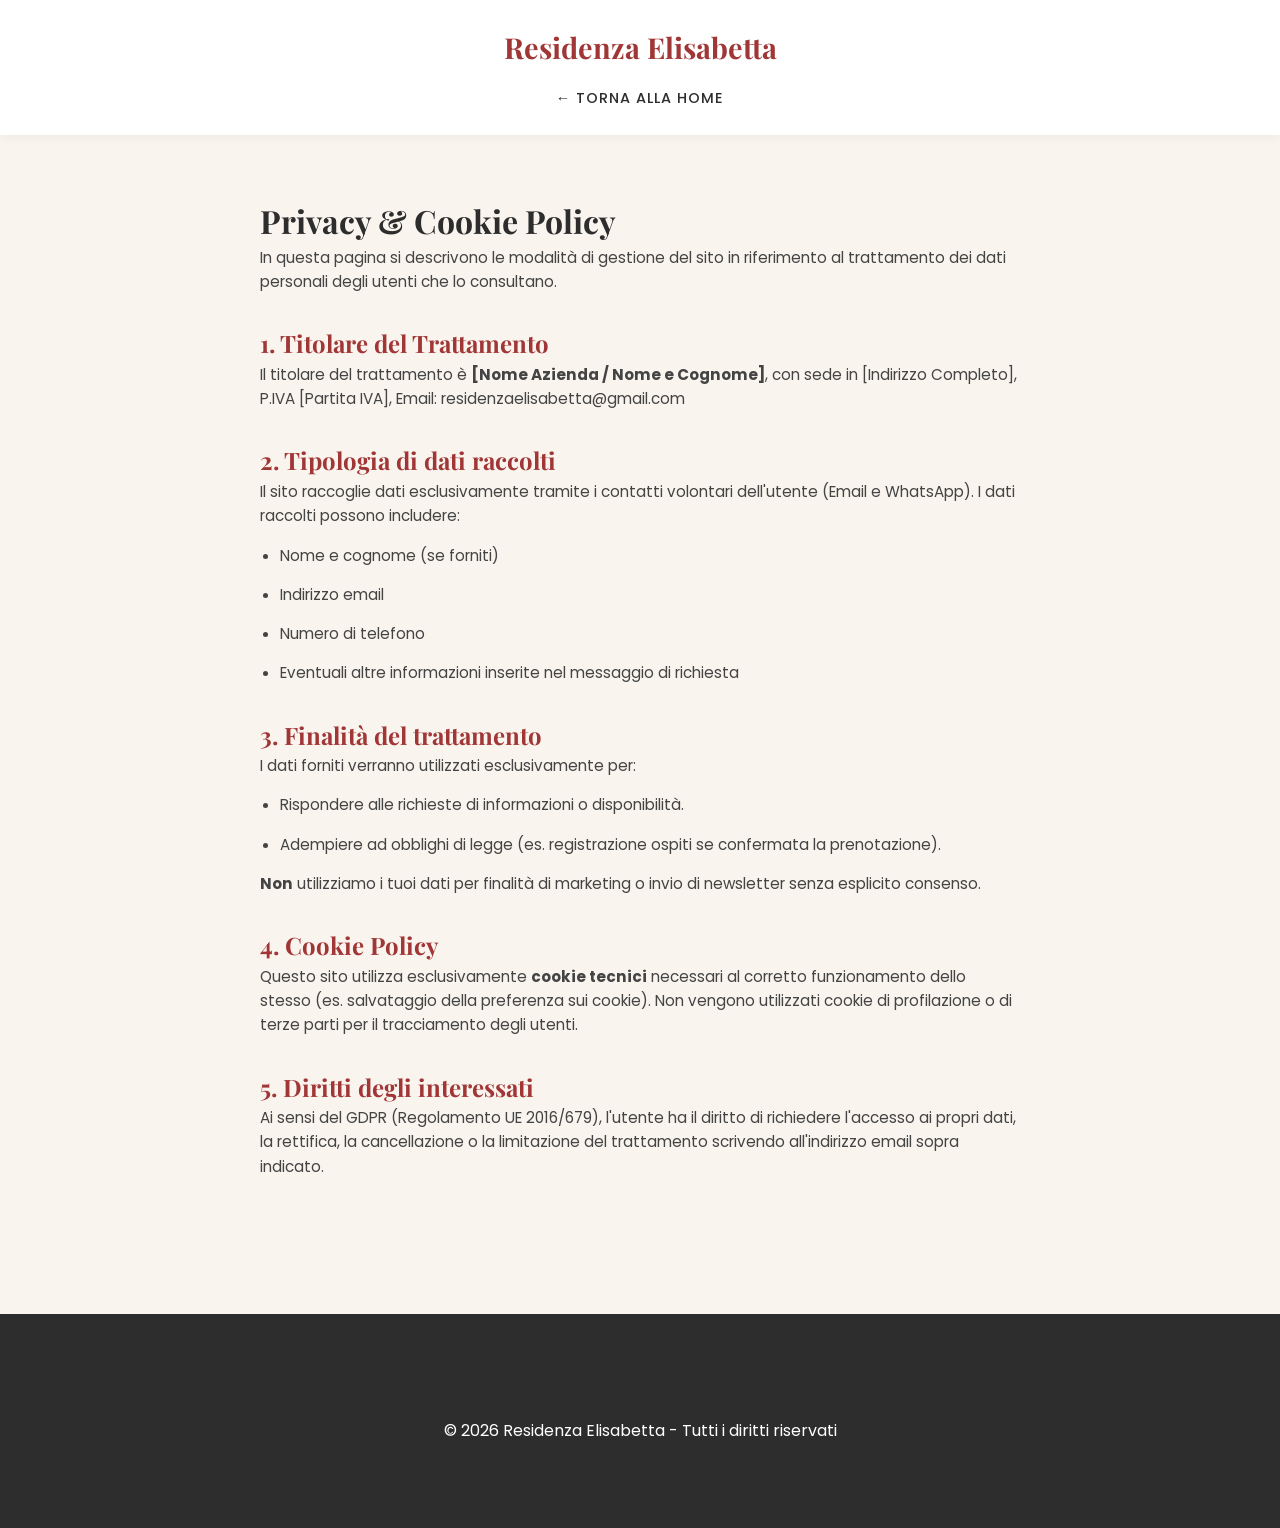
<file: privacy-policy.html>
<!DOCTYPE html>
<html lang="it">
<head>
    <meta charset="UTF-8">
    <meta name="viewport" content="width=device-width, initial-scale=1.0">
    <title>Privacy & Cookie Policy | Residenza Elisabetta</title>
    <link rel="stylesheet" href="style.css">
    <link href="https://fonts.googleapis.com/css2?family=Playfair+Display:wght@600&family=Poppins:wght@300;400&display=swap" rel="stylesheet">
    <style>
        .policy-content { padding: 60px 20px; max-width: 800px; margin: 0 auto; }
        .policy-content h2 { color: var(--verona-red); margin-top: 30px; }
        .policy-content p, .policy-content li { font-size: 0.95rem; color: #444; margin-bottom: 15px; }
        .policy-content ul { padding-left: 20px; }
    </style>
</head>
<body>

    <header>
        <nav>
            <div class="logo"><a href="index.html" style="text-decoration:none; color:inherit;">Residenza Elisabetta</a></div>
            <ul>
                <li><a href="index.html">← Torna alla Home</a></li>
            </ul>
        </nav>
    </header>

    <main class="container policy-content">
        <h1>Privacy & Cookie Policy</h1>
        <p>In questa pagina si descrivono le modalità di gestione del sito in riferimento al trattamento dei dati personali degli utenti che lo consultano.</p>

        <h2>1. Titolare del Trattamento</h2>
        <p>Il titolare del trattamento è <strong>[Nome Azienda / Nome e Cognome]</strong>, con sede in [Indirizzo Completo], P.IVA [Partita IVA], Email: residenzaelisabetta@gmail.com</p>

        <h2>2. Tipologia di dati raccolti</h2>
        <p>Il sito raccoglie dati esclusivamente tramite i contatti volontari dell'utente (Email e WhatsApp). I dati raccolti possono includere:</p>
        <ul>
            <li>Nome e cognome (se forniti)</li>
            <li>Indirizzo email</li>
            <li>Numero di telefono</li>
            <li>Eventuali altre informazioni inserite nel messaggio di richiesta</li>
        </ul>

        <h2>3. Finalità del trattamento</h2>
        <p>I dati forniti verranno utilizzati esclusivamente per:</p>
        <ul>
            <li>Rispondere alle richieste di informazioni o disponibilità.</li>
            <li>Adempiere ad obblighi di legge (es. registrazione ospiti se confermata la prenotazione).</li>
        </ul>
        <p><strong>Non</strong> utilizziamo i tuoi dati per finalità di marketing o invio di newsletter senza esplicito consenso.</p>

        <h2>4. Cookie Policy</h2>
        <p>Questo sito utilizza esclusivamente <strong>cookie tecnici</strong> necessari al corretto funzionamento dello stesso (es. salvataggio della preferenza sui cookie). Non vengono utilizzati cookie di profilazione o di terze parti per il tracciamento degli utenti.</p>

        <h2>5. Diritti degli interessati</h2>
        <p>Ai sensi del GDPR (Regolamento UE 2016/679), l'utente ha il diritto di richiedere l'accesso ai propri dati, la rettifica, la cancellazione o la limitazione del trattamento scrivendo all'indirizzo email sopra indicato.</p>
    </main>

    <footer class="main-footer">
        <div class="container footer-content">
            <p>&copy; 2026 Residenza Elisabetta - Tutti i diritti riservati</p>
        </div>
    </footer>

</body>
</html>
</file>
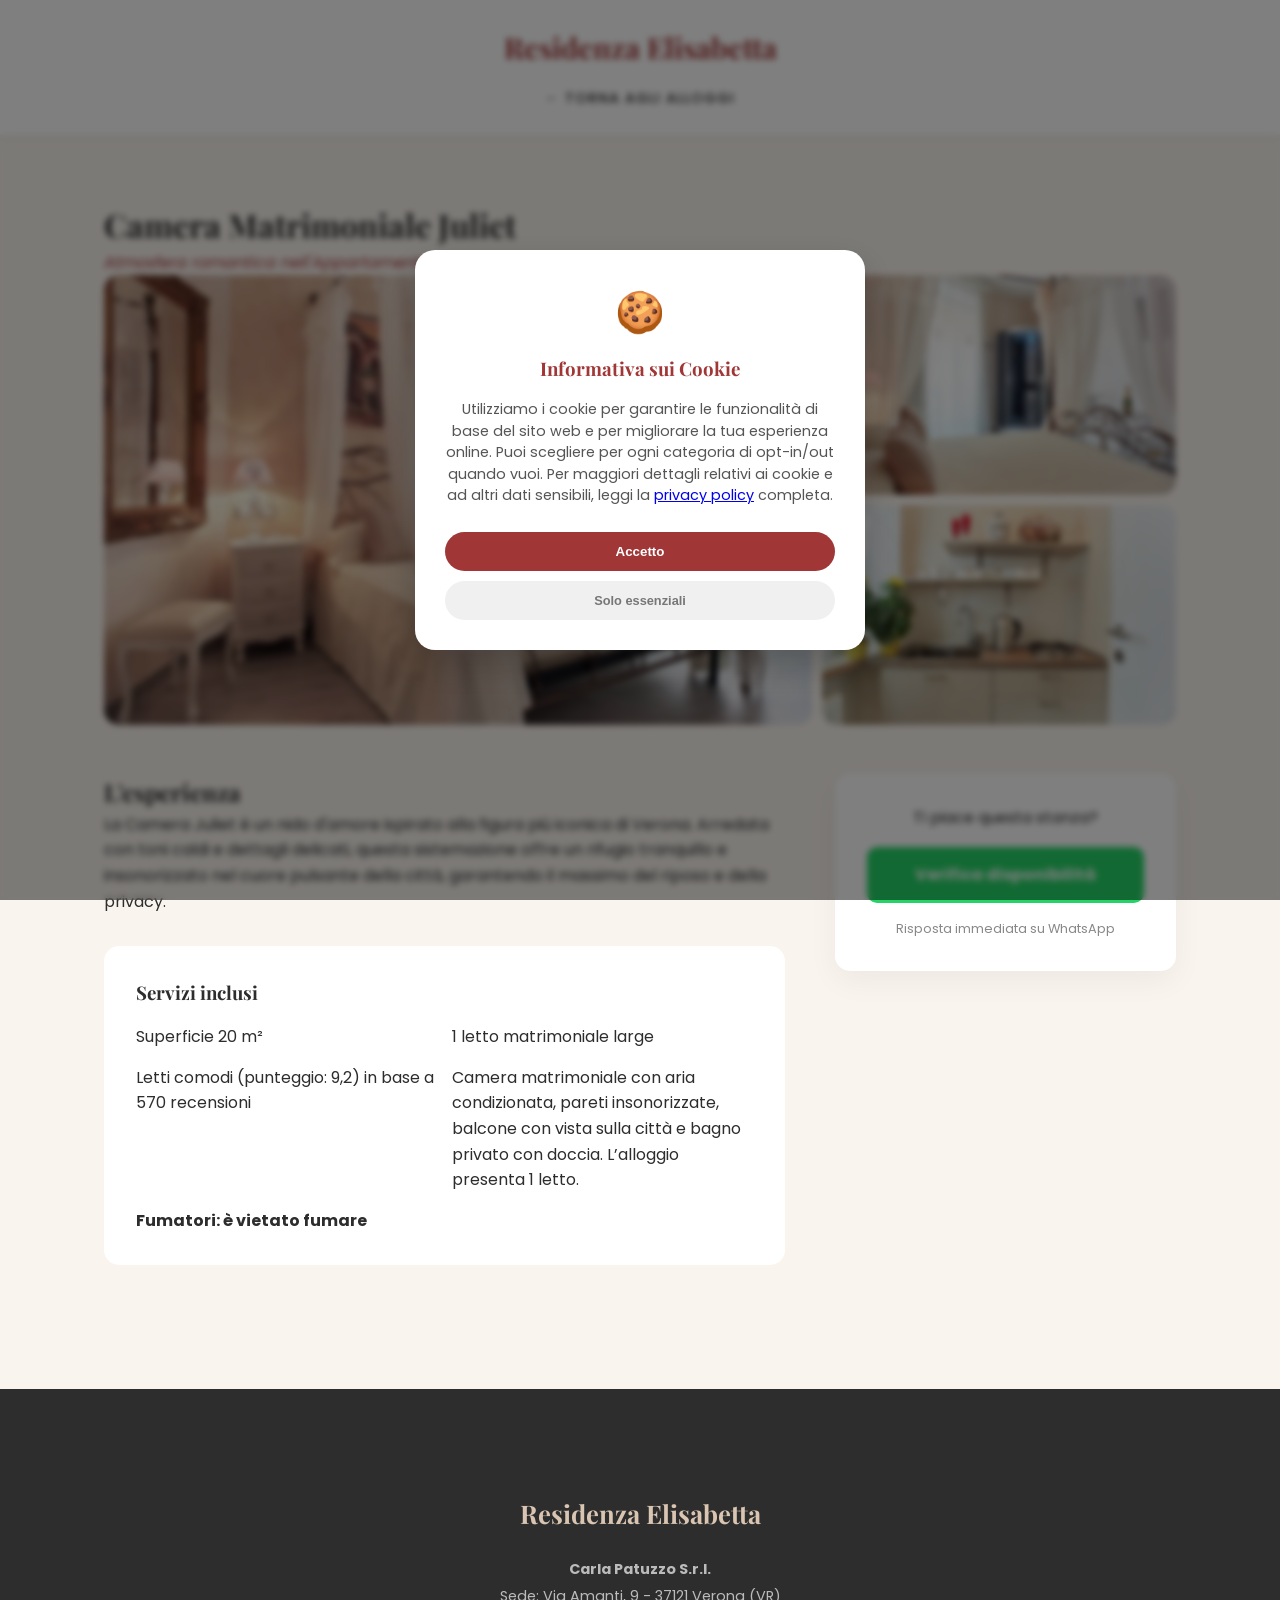
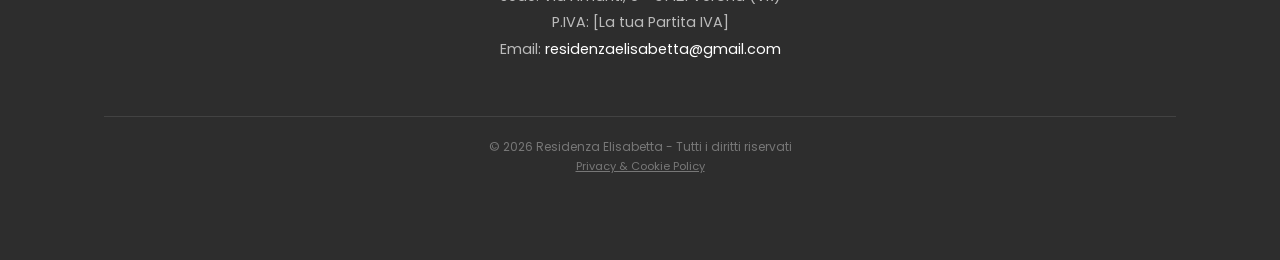
<file: tosca-juliet.html>
<!DOCTYPE html>
<html lang="it">
<head>
    <meta charset="UTF-8">
    <meta name="viewport" content="width=device-width, initial-scale=1.0">
    <title>Camera Matrimoniale Juliet - Tosca | Residenza Elisabetta</title>
    <link rel="stylesheet" href="style.css">
    <link href="https://fonts.googleapis.com/css2?family=Playfair+Display:wght@600&family=Poppins:wght@300;400&display=swap" rel="stylesheet">
</head>
<body>

    <header>
    <nav>
        <div class="logo"><a href="index.html" style="text-decoration:none; color:inherit;">Residenza Elisabetta</a></div>
        <ul>
            <li><a href="index.html#alloggi">← Torna agli Alloggi</a></li>
        </ul>
    </nav>
    </header>

    <main class="container">
        <div class="room-header">
            <h1>Camera Matrimoniale Juliet</h1>
            <p style="color: var(--verona-red); font-style: italic;">Atmosfera romantica nell'Appartamento Tosca</p>
        </div>

        <section class="gallery-container">
            <div class="main-photo-container">
                <img src="img/tosca-juliet.jpg" alt="Camera Matrimoniale Juliet Foto Principale">
            </div>
            <div class="side-photos-container">
                <div class="side-photo-item">
                    <img src="img/tosca-juliet-2.jpg" alt="Dettaglio Letto Juliet">
                </div>
                <div class="side-photo-item">
                    <img src="img/tosca-juliet-3.jpg" alt="Vista Camera Juliet">
                </div>
            </div>
        </section>

        <section class="room-content">
            <div class="room-description">
                <h2>L'esperienza</h2>
                <p>La Camera Juliet è un nido d'amore ispirato alla figura più iconica di Verona. Arredata con toni caldi e dettagli delicati, questa sistemazione offre un rifugio tranquillo e insonorizzato nel cuore pulsante della città, garantendo il massimo del riposo e della privacy.</p>
                
                <div class="amenities-grid">
                    <h3>Servizi inclusi</h3>
                    <ul>
                        <li>Superficie 20 m²</li>
                        <li>1 letto matrimoniale large</li>
                        <li>Letti comodi (punteggio: 9,2) in base a 570 recensioni</li>
                        <li>Camera matrimoniale con aria condizionata, pareti insonorizzate, 
                            balcone con vista sulla città e bagno privato con doccia. 
                            L’alloggio presenta 1 letto.</li>

                            <li><strong>Fumatori:  è vietato fumare</strong></li>
                        
                    </ul>
                </div>
            </div>

            <div class="booking-sidebar">
                <div class="sticky-box">
                    <p>Ti piace questa stanza?</p>
                    <a href="https://wa.me/393881221218?text=Buongiorno, vorrei informazioni per la Camera Matrimoniale Juliet" class="wa-btn-room" target="_blank">
                        Verifica disponibilità
                    </a>
                    <p style="font-size: 0.8rem; color: #888;">Risposta immediata su WhatsApp</p>
                </div>
            </div>
        </section>
    </main>

<footer class="main-footer">
    <div class="container footer-content">
        <div class="footer-brand">
            <h3>Residenza Elisabetta</h3>
        </div>
        
        <div class="footer-details">
            <p><strong>Carla Patuzzo S.r.l.</strong></p>
            <p>Sede: Via Amanti, 9 - 37121 Verona (VR)</p>
            <p>P.IVA: [La tua Partita IVA]</p>
            <p>Email: <a href="mailto:residenzaelisabetta@gmail.com" class="footer-email">residenzaelisabetta@gmail.com</a></p>
        </div>

        <div class="footer-bottom">
    <p>&copy; 2026 Residenza Elisabetta - Tutti i diritti riservati</p>
    <p><a href="privacy-policy.html" style="color: #777; text-decoration: underline; font-size: 0.7rem;">Privacy & Cookie Policy</a></p>
        </div>
    </div>
</footer>

<div id="cookie-overlay" class="cookie-modal-overlay">
    <div class="cookie-card">
        <div class="cookie-header">
            <span>🍪</span>
            <h3>Informativa sui Cookie</h3>
        </div>
        <div class="cookie-body">
            <p>Utilizziamo i cookie per garantire le funzionalità di base del sito web e per migliorare la tua esperienza online. Puoi scegliere per ogni categoria di opt-in/out quando vuoi. Per maggiori dettagli relativi ai cookie e ad altri dati sensibili, leggi la <a href="privacy-policy.html" class="cookie-link">privacy policy</a> completa.</p>
        </div>
        <div class="cookie-footer">
            <button onclick="acceptCookies()" class="btn-cookie accept">Accetto</button>
            <button onclick="closeCookies()" class="btn-cookie refuse">Solo essenziali</button>
        </div>
    </div>
</div>

<script>
    window.onload = function() {
        if (!localStorage.getItem('cookiesAccepted')) {
            document.getElementById('cookie-overlay').classList.add('show');
        }
    }

    function acceptCookies() {
        localStorage.setItem('cookiesAccepted', 'true');
        document.getElementById('cookie-overlay').classList.remove('show');
    }

    function closeCookies() {
        // Chiude il popup trattando il rifiuto come accettazione dei soli tecnici
        document.getElementById('cookie-overlay').classList.remove('show');
    }
</script>

</body>
</html>
</file>
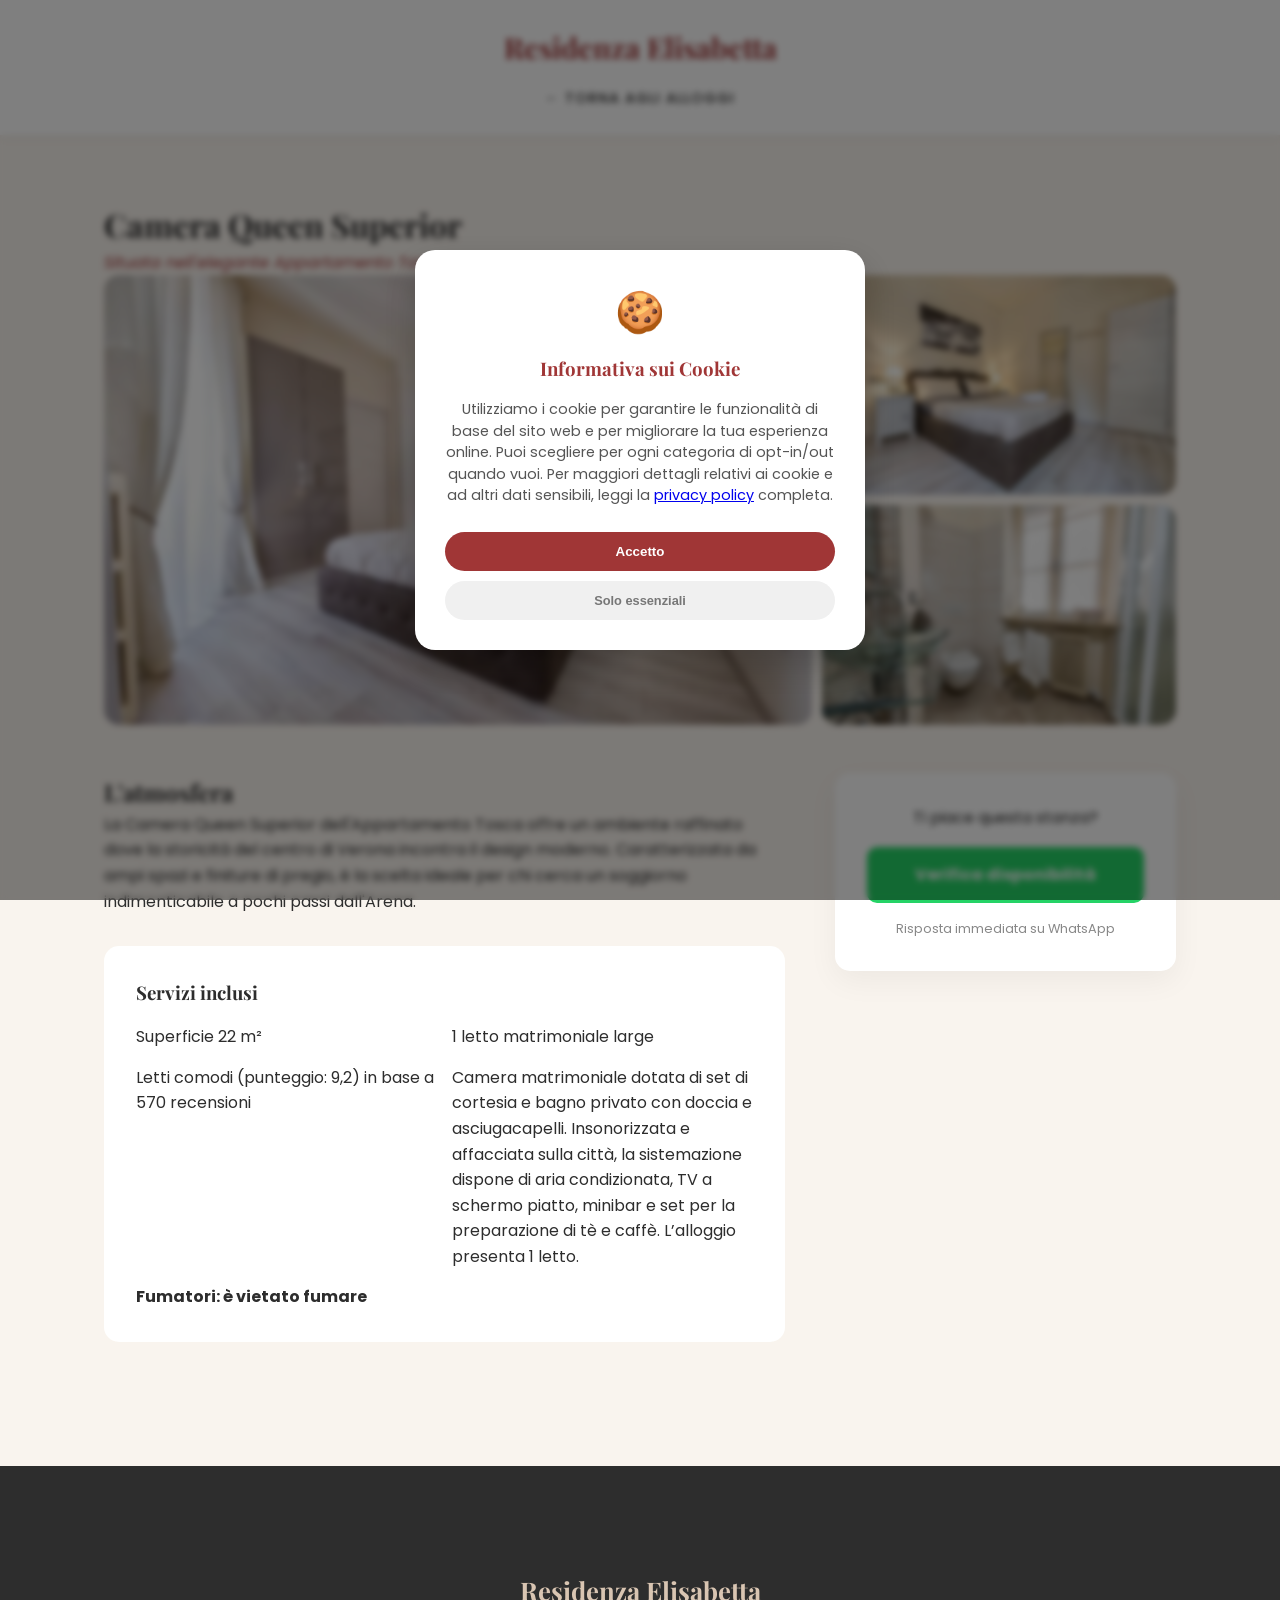
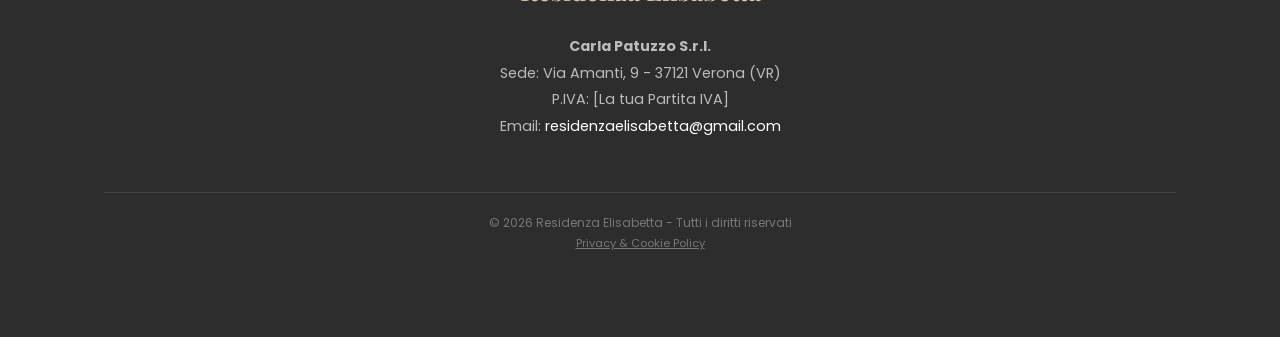
<file: tosca-queen-superior.html>
<!DOCTYPE html>
<html lang="it">
<head>
    <meta charset="UTF-8">
    <meta name="viewport" content="width=device-width, initial-scale=1.0">
    <title>Queen Superior - Appartamento Tosca | Residenza Elisabetta</title>
    <link rel="stylesheet" href="style.css">
    <link href="https://fonts.googleapis.com/css2?family=Playfair+Display:wght@600&family=Poppins:wght@300;400&display=swap" rel="stylesheet">
</head>
<body>

    <header>
    <nav>
        <div class="logo"><a href="index.html" style="text-decoration:none; color:inherit;">Residenza Elisabetta</a></div>
        <ul>
            <li><a href="index.html#alloggi">← Torna agli Alloggi</a></li>
        </ul>
    </nav>
    </header>

    <main class="container">
        <div class="room-header">
            <h1>Camera Queen Superior</h1>
            <p style="color: var(--verona-red); font-style: italic;">Situata nell'elegante Appartamento Tosca</p>
        </div>

        <section class="gallery-container">
            <div class="main-photo-container">
                <img src="img/tosca-queen.jpg" alt="Camera Queen Superior Foto Principale">
            </div>
            <div class="side-photos-container">
                <div class="side-photo-item">
                    <img src="img/tosca-queen-2.jpg" alt="Dettaglio Camera">
                </div>
                <div class="side-photo-item">
                    <img src="img/tosca-queen-3.jpg" alt="Bagno Camera">
                </div>
            </div>
        </section>

        <section class="room-content">
            <div class="room-description">
                <h2>L'atmosfera</h2>
                <p>La Camera Queen Superior dell'Appartamento Tosca offre un ambiente raffinato dove la storicità del centro di Verona incontra il design moderno. Caratterizzata da ampi spazi e finiture di pregio, è la scelta ideale per chi cerca un soggiorno indimenticabile a pochi passi dall'Arena.</p>
                
                <div class="amenities-grid">
                    <h3>Servizi inclusi</h3>
                    <ul>
                        <li>Superficie 22 m²</li>
                        <li>1 letto matrimoniale large</li>
                        <li>Letti comodi (punteggio: 9,2) in base a 570 recensioni</li>
                        <li>Camera matrimoniale dotata di set di cortesia e bagno privato con doccia e asciugacapelli. 
                            Insonorizzata e affacciata sulla città, la sistemazione dispone di aria condizionata, 
                            TV a schermo piatto, minibar e set per la preparazione di tè e caffè. 
                            L’alloggio presenta 1 letto.</li>

                            <li><strong>Fumatori:  è vietato fumare</strong></li>
                    </ul>
                </div>
            </div>

            <div class="booking-sidebar">
                <div class="sticky-box">
                    <p>Ti piace questa stanza?</p>
                    <a href="https://wa.me/393881221218?text=Buongiorno, vorrei informazioni per la Queen Superior in Appartamento Tosca" class="wa-btn-room" target="_blank">
                        Verifica disponibilità
                    </a>
                    <p style="font-size: 0.8rem; color: #888;">Risposta immediata su WhatsApp</p>
                </div>
            </div>
        </section>
    </main>

<footer class="main-footer">
    <div class="container footer-content">
        <div class="footer-brand">
            <h3>Residenza Elisabetta</h3>
        </div>
        
        <div class="footer-details">
            <p><strong>Carla Patuzzo S.r.l.</strong></p>
            <p>Sede: Via Amanti, 9 - 37121 Verona (VR)</p>
            <p>P.IVA: [La tua Partita IVA]</p>
            <p>Email: <a href="mailto:residenzaelisabetta@gmail.com" class="footer-email">residenzaelisabetta@gmail.com</a></p>
        </div>

        <div class="footer-bottom">
    <p>&copy; 2026 Residenza Elisabetta - Tutti i diritti riservati</p>
    <p><a href="privacy-policy.html" style="color: #777; text-decoration: underline; font-size: 0.7rem;">Privacy & Cookie Policy</a></p>
        </div>
    </div>
</footer>

<div id="cookie-overlay" class="cookie-modal-overlay">
    <div class="cookie-card">
        <div class="cookie-header">
            <span>🍪</span>
            <h3>Informativa sui Cookie</h3>
        </div>
        <div class="cookie-body">
            <p>Utilizziamo i cookie per garantire le funzionalità di base del sito web e per migliorare la tua esperienza online. Puoi scegliere per ogni categoria di opt-in/out quando vuoi. Per maggiori dettagli relativi ai cookie e ad altri dati sensibili, leggi la <a href="privacy-policy.html" class="cookie-link">privacy policy</a> completa.</p>
        </div>
        <div class="cookie-footer">
            <button onclick="acceptCookies()" class="btn-cookie accept">Accetto</button>
            <button onclick="closeCookies()" class="btn-cookie refuse">Solo essenziali</button>
        </div>
    </div>
</div>

<script>
    window.onload = function() {
        if (!localStorage.getItem('cookiesAccepted')) {
            document.getElementById('cookie-overlay').classList.add('show');
        }
    }

    function acceptCookies() {
        localStorage.setItem('cookiesAccepted', 'true');
        document.getElementById('cookie-overlay').classList.remove('show');
    }

    function closeCookies() {
        // Chiude il popup trattando il rifiuto come accettazione dei soli tecnici
        document.getElementById('cookie-overlay').classList.remove('show');
    }
</script>

</body>
</html>
</file>
<file: style.css>
:root {
    --verona-red: #A03636;
    --verona-cream: #F9F4EE;
    --verona-marble: #D9C5B2;
    --dark: #2D2D2D;
}

* { box-sizing: border-box; margin: 0; padding: 0; }

body {
    font-family: 'Poppins', sans-serif;
    background-color: var(--verona-cream);
    color: var(--dark);
    line-height: 1.6;
}

h1, h2, h3 { font-family: 'Playfair Display', serif; }

/* --- HEADER CENTRATO --- */
header {
    background: #ffffff;
    padding: 1.5rem 1rem;
    position: sticky;
    top: 0;
    z-index: 1000;
    box-shadow: 0 2px 10px rgba(0,0,0,0.05);
}

nav {
    max-width: 1200px;
    margin: auto;
    display: flex;
    flex-direction: column;
    align-items: center;
    gap: 15px;
}

.logo {
    font-family: 'Playfair Display', serif;
    font-size: 1.8rem;
    font-weight: bold;
    color: var(--verona-red);
    text-align: center;
    text-decoration: none;
}

header ul {
    list-style: none;
    display: flex !important;
    justify-content: center;
    gap: 25px;
}

header ul li a {
    text-decoration: none;
    color: var(--dark);
    font-weight: 500;
    text-transform: uppercase;
    font-size: 0.9rem;
    letter-spacing: 1px;
}

/* --- HERO SECTION --- */
.hero {
    height: 60vh;
    background: linear-gradient(rgba(0,0,0,0.3), rgba(0,0,0,0.3)), url('img/hero-verona.jpg') center/cover no-repeat;
    display: flex;
    align-items: center;
    justify-content: center;
    text-align: center;
    color: white;
}

/* --- BANNER PET FRIENDLY AGGIORNATO --- */
.pet-banner {
    background-color: #ffffff;
    border-bottom: 1px solid #eee;
    padding: 20px 5%;
}

.pet-banner-content {
    max-width: 1000px;
    margin: 0 auto;
    display: flex;
    align-items: center;
    justify-content: center;
    gap: 30px; /* Spazio tra icone e testo */
}

.pet-icon {
    font-size: 1.8rem;
    opacity: 0.7; /* Rende le icone più discrete ed eleganti */
    color: var(--verona-red); /* Usa il rosso della struttura per le zampe */
}

.pet-text-wrapper {
    display: flex;
    flex-direction: column;
    gap: 4px;
    text-align: center;
}

.lang-it {
    font-size: 1rem;
    color: var(--dark);
    font-weight: 400;
}

.lang-en {
    font-size: 0.85rem;
    color: #777;
    font-style: italic;
}

/* Ottimizzazione per Mobile */
@media (max-width: 768px) {
    .pet-banner {
        padding: 15px 10px;
    }

    .pet-banner-content {
        gap: 15px;
    }
    
    .pet-icon {
        font-size: 1.4rem;
    }

    .lang-it {
        font-size: 0.85rem;
    }

    .lang-en {
        font-size: 0.75rem;
    }
}

/* --- GRIGLIA ALLOGGI --- */
.container { padding: 4rem 5%; max-width: 1200px; margin: auto; }
.section-title { text-align: center; margin-bottom: 3rem; color: var(--verona-red); font-size: 2.5rem; }

.room-grid {
    display: grid;
    grid-template-columns: repeat(auto-fit, minmax(300px, 1fr));
    gap: 30px;
}

.room-card {
    background: white;
    border-radius: 15px;
    overflow: hidden;
    box-shadow: 0 5px 15px rgba(0,0,0,0.05);
    transition: 0.3s;
    display: flex;
    flex-direction: column;
}

.room-card:hover { transform: translateY(-5px); }

/* Fix Nitidezza Immagini */
.room-img-container {
    height: 250px;
    width: 100%;
    overflow: hidden;
    background-color: #eee;
}

.room-photo {
    width: 100%;
    height: 100%;
    object-fit: cover;
    display: block;
}

.room-info { padding: 1.5rem; text-align: center; }
.room-info span { color: #888; font-size: 0.8rem; text-transform: uppercase; }
.room-info h3 { margin: 5px 0 15px 0; }

.btn-detail {
    display: inline-block;
    padding: 10px 25px;
    background: var(--verona-red);
    color: white;
    text-decoration: none;
    border-radius: 25px;
    font-size: 0.9rem;
}

/* --- PAGINA STANZA: GALLERIA --- */
.gallery-container {
    display: flex;
    gap: 10px;
    height: 450px;
    margin-bottom: 3rem;
}

.main-photo-container { flex: 2; border-radius: 15px; overflow: hidden; }
.side-photos-container { flex: 1; display: flex; flex-direction: column; gap: 10px; }
.side-photo-item { flex: 1; border-radius: 15px; overflow: hidden; }

.main-photo-container img, .side-photo-item img {
    width: 100%; height: 100%; object-fit: cover; display: block;
}

.room-content { display: flex; gap: 50px; align-items: start; }
.room-description { flex: 2; }
.booking-sidebar { flex: 1; }

.amenities-grid { margin-top: 2rem; background: white; padding: 2rem; border-radius: 15px; }
.amenities-grid ul { 
    display: grid; grid-template-columns: 1fr 1fr; list-style: none; gap: 15px; margin-top: 1rem;
}

.sticky-box {
    background: white; padding: 2rem; border-radius: 15px;
    box-shadow: 0 10px 30px rgba(0,0,0,0.05); text-align: center;
    position: sticky; top: 120px;
}

.wa-btn-room {
    display: block; background: #25D366; color: white; padding: 15px;
    text-decoration: none; border-radius: 10px; font-weight: bold; margin: 1rem 0;
}

/* --- WHATSAPP FLOAT --- */
.wa-btn {
    position: fixed; bottom: 20px; right: 20px; background: #25D366; color: white;
    padding: 12px 25px; border-radius: 30px; text-decoration: none; font-weight: bold;
    box-shadow: 0 4px 10px rgba(0,0,0,0.2); z-index: 1000;
}

/* --- RESPONSIVE MOBILE --- */
@media (max-width: 768px) {
    .logo { font-size: 1.4rem; }
    header ul { gap: 15px; }
    header ul li a { font-size: 0.8rem; }
    
    .section-title { font-size: 1.8rem; }

    /* Galleria Mobile: mostra tutto */
    .gallery-container { flex-direction: column; height: auto; }
    .main-photo-container { height: 250px; }
    .side-photos-container { flex-direction: row; height: 120px; }
    
    .room-content { flex-direction: column; }
    .amenities-grid ul { grid-template-columns: 1fr; }
    .sticky-box { position: static; margin-top: 2rem; }
}

/* --- FIX MAPPA --- */
.map-box {
    width: 100%;
    max-width: 1000px; /* Larghezza massima per non disperderla troppo su schermi giganti */
    margin: 0 auto;    /* Centra il contenitore */
    border-radius: 15px;
    overflow: hidden;  /* Applica il bordo arrotondato anche alla mappa */
    box-shadow: 0 5px 15px rgba(0,0,0,0.1);
}

.map-iframe {
    width: 100%;       /* Occupa tutta la larghezza del map-box */
    height: 450px;     /* Altezza fissa per Desktop */
    border: 0;
    display: block;    /* Rimuove spazi bianchi sotto l'iframe */
}

/* Adattamento per Mobile */
@media (max-width: 768px) {
    .map-iframe {
        height: 300px; /* Più bassa su mobile per facilitare lo scroll della pagina */
    }
    
    .map-box {
        border-radius: 10px;
    }
}

/* --- SEZIONE ATTIVITÀ --- */
.activity-grid {
    display: grid;
    grid-template-columns: repeat(auto-fit, minmax(250px, 1fr));
    gap: 20px;
}

.activity-item {
    background: white;
    padding: 30px;
    border-radius: 15px;
    text-align: center;
    transition: 0.3s;
    border: 1px solid rgba(160, 54, 54, 0.1); /* Leggero bordo rosso Verona */
}

.activity-item:hover {
    transform: translateY(-5px);
    box-shadow: 0 10px 20px rgba(0,0,0,0.05);
}

.activity-icon {
    font-size: 2.5rem;
    display: block;
    margin-bottom: 15px;
}

.activity-item h3 {
    color: var(--verona-red);
    margin-bottom: 10px;
    font-size: 1.3rem;
}

.activity-item p {
    font-size: 0.9rem;
    color: #555;
    line-height: 1.5;
}

/* Adattamento Mobile */
@media (max-width: 768px) {
    .activity-grid {
        grid-template-columns: 1fr; /* Una colonna su mobile */
    }
}

.btn-map {
    display: inline-block;
    margin-top: 15px;
    padding: 8px 18px;
    border: 1px solid var(--verona-red);
    color: var(--verona-red);
    text-decoration: none;
    border-radius: 20px;
    font-size: 0.8rem;
    font-weight: 500;
    transition: 0.3s;
}

.btn-map:hover {
    background-color: var(--verona-red);
    color: white;
}

/* Allineamento degli elementi nella card attività */
.activity-item {
    display: flex;
    flex-direction: column;
    justify-content: space-between; /* Spinge il bottone sempre in fondo */
    height: 100%;
}

/* --- FOOTER ESSENZIALE (SENZA LINEA ROSSA) --- */
.main-footer {
    background-color: var(--dark);
    color: #ffffff;
    padding: 40px 0 20px 0;
    margin-top: 60px;
    text-align: center;
}

.footer-content {
    display: flex;
    flex-direction: column;
    align-items: center;
    gap: 20px;
}

.footer-brand h3 {
    font-family: 'Playfair Display', serif;
    color: var(--verona-marble);
    font-size: 1.6rem;
    margin: 0;
}

.footer-details p {
    font-size: 0.9rem;
    color: #bbb;
    margin: 5px 0;
    line-height: 1.5;
}

/* Stile specifico per l'email: nessuna linea, colore bianco */
.footer-email {
    color: white;
    text-decoration: none; /* Rimuove la sottolineatura standard */
    transition: 0.3s;
}

.footer-email:hover {
    color: var(--verona-red); /* L'email diventa rossa solo quando ci passi sopra */
}

.footer-bottom {
    margin-top: 30px;
    padding-top: 20px;
    border-top: 1px solid rgba(255,255,255,0.1);
    width: 100%;
    font-size: 0.75rem;
    color: #777;
}

/* --- COOKIE MODAL CENTRALE --- */
.cookie-modal-overlay {
    position: fixed;
    top: 0;
    left: 0;
    width: 100%;
    height: 100%;
    background: rgba(0, 0, 0, 0.5); /* Sfondo scurito */
    backdrop-filter: blur(3px); /* Sfocatura sfondo */
    display: none; /* Nascosto di base */
    justify-content: center;
    align-items: center;
    z-index: 10000; /* Sopra a tutto, anche a WhatsApp */
}

.cookie-modal-overlay.show {
    display: flex;
}

.cookie-card {
    background: white;
    padding: 30px;
    border-radius: 20px;
    max-width: 450px;
    width: 90%;
    text-align: center;
    box-shadow: 0 15px 35px rgba(0,0,0,0.2);
    animation: fadeInScale 0.4s ease-out;
}

@keyframes fadeInScale {
    from { opacity: 0; transform: scale(0.9); }
    to { opacity: 1; transform: scale(1); }
}

.cookie-header span { font-size: 2.5rem; display: block; margin-bottom: 10px; }
.cookie-header h3 { color: var(--verona-red); margin-bottom: 15px; }

.cookie-body p {
    font-size: 0.9rem;
    color: #555;
    margin-bottom: 25px;
    line-height: 1.5;
}

.cookie-footer {
    display: flex;
    flex-direction: column;
    gap: 10px;
}

.btn-cookie {
    padding: 12px;
    border-radius: 30px;
    border: none;
    font-weight: 600;
    cursor: pointer;
    transition: 0.3s;
}

.btn-cookie.accept {
    background-color: var(--verona-red);
    color: white;
}

.btn-cookie.refuse {
    background-color: #f0f0f0;
    color: #777;
    font-size: 0.8rem;
}

.btn-cookie:hover { transform: translateY(-2px); opacity: 0.9; }
</file>
